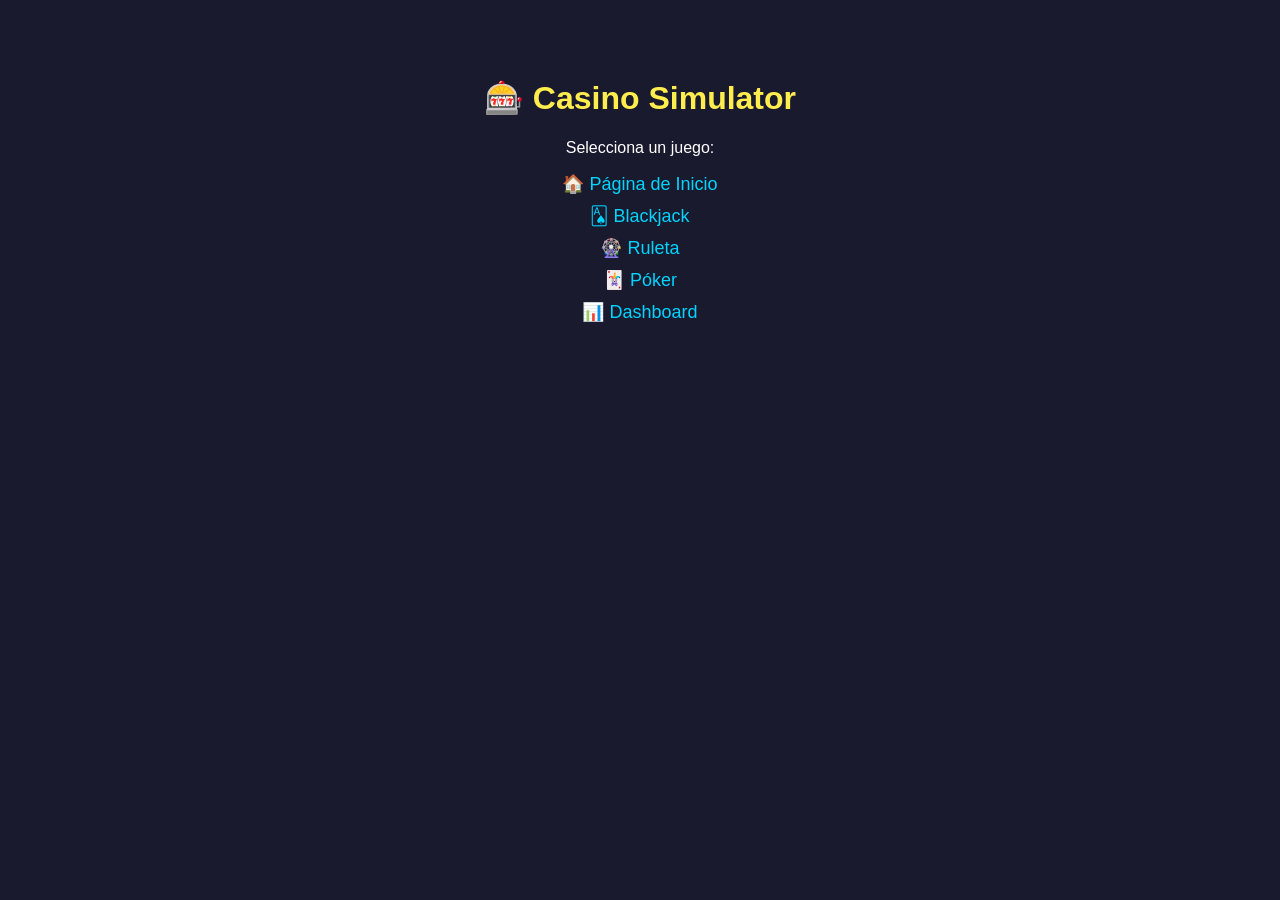
<file: index.html>
<!DOCTYPE html>
<html lang="es">
<head>
    <meta charset="UTF-8">
    <meta name="viewport" content="width=device-width, initial-scale=1.0">
    <title>Casino Simulator 🎰</title>
    <style>
        body { font-family: Arial; text-align: center; padding: 50px; background: #1a1a2e; color: white; }
        h1 { color: #ffed4e; }
        a { color: #00d4ff; text-decoration: none; font-size: 18px; margin: 10px; display: block; }
        a:hover { text-decoration: underline; }
    </style>
</head>
<body>
    <h1>🎰 Casino Simulator</h1>
    <p>Selecciona un juego:</p>
    <a href="https://manuelfuica-ship-it.github.io/Redes-socialesde/inicio.html">🏠 Página de Inicio</a>
    <a href="https://manuelfuica-ship-it.github.io/Redes-socialesde/blackjack.html">🂡 Blackjack</a>
    <a href="https://manuelfuica-ship-it.github.io/Redes-socialesde/roulette.html">🎡 Ruleta</a>
    <a href="https://manuelfuica-ship-it.github.io/Redes-socialesde/poker.html">🃏 Póker</a>
    <a href="https://manuelfuica-ship-it.github.io/Redes-socialesde/dashboard.html">📊 Dashboard</a>
</body>
</html>
</file>
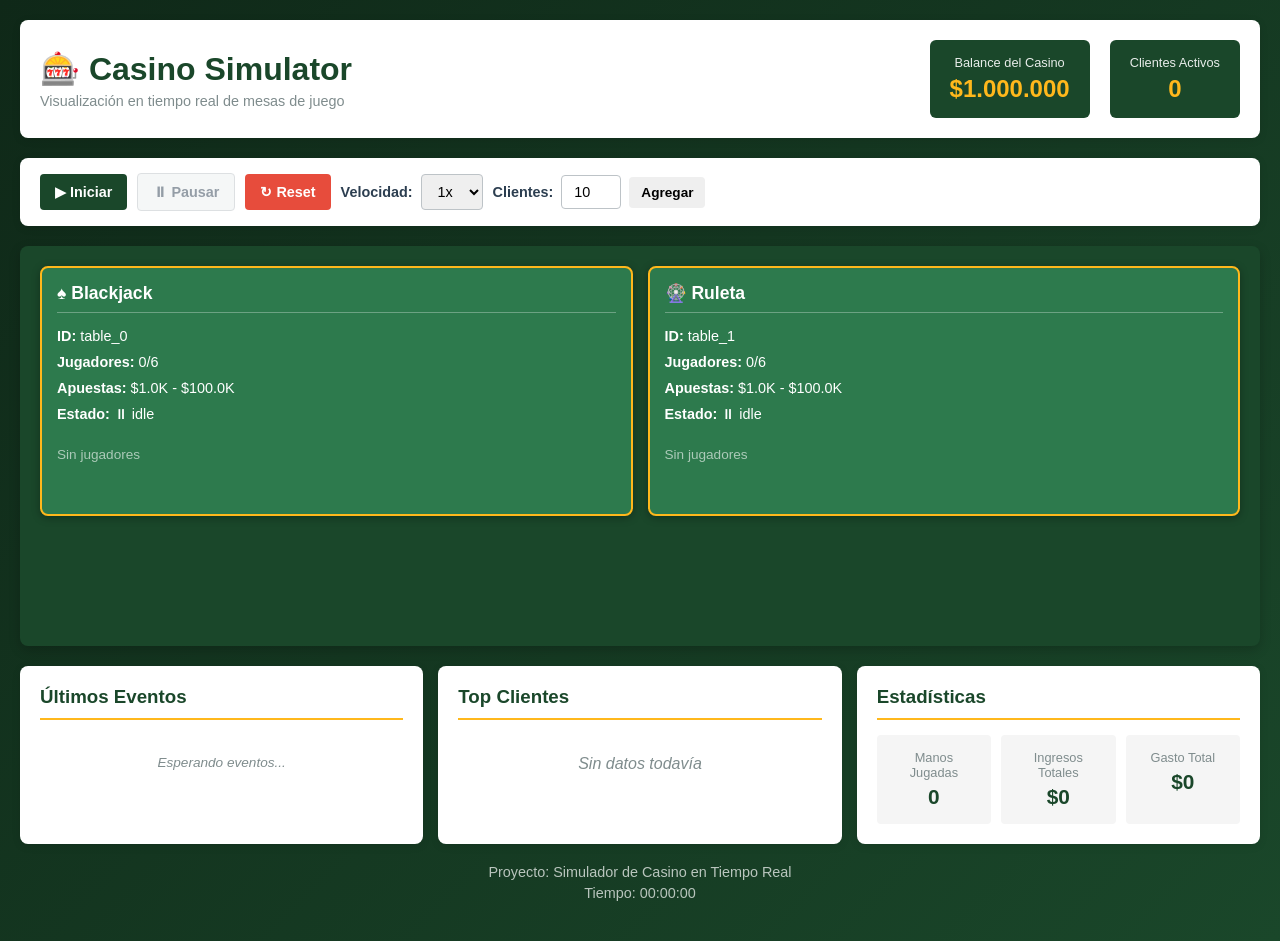
<file: casino-simulator/index.html>
<!DOCTYPE html>
<html lang="es">
<head>
    <meta charset="UTF-8">
    <meta name="viewport" content="width=device-width, initial-scale=1.0">
    <title>Casino Simulator - Proyección de Juegos</title>
    <link rel="stylesheet" href="css/style.css">
</head>
<body>
    <div class="container">
        <!-- Header -->
        <header class="header">
            <div class="header-content">
                <h1>🎰 Casino Simulator</h1>
                <p class="subtitle">Visualización en tiempo real de mesas de juego</p>
            </div>
            <div class="header-stats">
                <div class="stat-box">
                    <span class="label">Balance del Casino</span>
                    <span class="value" id="casinoBalance">$1.000.000</span>
                </div>
                <div class="stat-box">
                    <span class="label">Clientes Activos</span>
                    <span class="value" id="activeClients">0</span>
                </div>
            </div>
        </header>

        <!-- Main Content -->
        <main class="main">
            <!-- Controles -->
            <section class="controls">
                <button id="startBtn" class="btn btn-primary">▶ Iniciar</button>
                <button id="pauseBtn" class="btn btn-secondary" disabled>⏸ Pausar</button>
                <button id="resetBtn" class="btn btn-danger">↻ Reset</button>

                <div class="control-group">
                    <label for="speedSelect">Velocidad:</label>
                    <select id="speedSelect" class="select">
                        <option value="1">1x</option>
                        <option value="2">2x</option>
                        <option value="4">4x</option>
                    </select>
                </div>

                <div class="control-group">
                    <label for="clientCount">Clientes:</label>
                    <input type="number" id="clientCount" class="input" min="1" max="30" value="10">
                    <button id="addClientsBtn" class="btn btn-small">Agregar</button>
                </div>
            </section>

            <!-- Área de mesas -->
            <section class="canvas-area">
                <div id="tablesContainer" class="tables-container">
                    <!-- Las mesas se crean dinámicamente -->
                </div>
            </section>

            <!-- Dashboard de estadísticas -->
            <section class="dashboard">
                <div class="dashboard-section">
                    <h3>Últimos Eventos</h3>
                    <div id="eventLog" class="event-log">
                        <p class="placeholder">Esperando eventos...</p>
                    </div>
                </div>

                <div class="dashboard-section">
                    <h3>Top Clientes</h3>
                    <div id="topClients" class="clients-list">
                        <p class="placeholder">Sin datos todavía</p>
                    </div>
                </div>

                <div class="dashboard-section">
                    <h3>Estadísticas</h3>
                    <div id="statsDisplay" class="stats-grid">
                        <div class="stat">
                            <span class="stat-name">Manos Jugadas</span>
                            <span class="stat-value" id="handsPlayed">0</span>
                        </div>
                        <div class="stat">
                            <span class="stat-name">Ingresos Totales</span>
                            <span class="stat-value" id="totalIncome">$0</span>
                        </div>
                        <div class="stat">
                            <span class="stat-name">Gasto Total</span>
                            <span class="stat-value" id="totalExpense">$0</span>
                        </div>
                    </div>
                </div>
            </section>
        </main>

        <!-- Footer -->
        <footer class="footer">
            <p>Proyecto: Simulador de Casino en Tiempo Real</p>
            <p class="timestamp" id="timestamp">Tiempo: 00:00:00</p>
        </footer>
    </div>

    <!-- Scripts -->
    <script src="js/lib/random.js"></script>
    <script src="js/lib/storage.js"></script>
    <script src="js/lib/currency.js"></script>
    <script src="js/simulation/client.js"></script>
    <script src="js/simulation/casino.js"></script>
    <script src="js/app.js"></script>
</body>
</html>
</file>
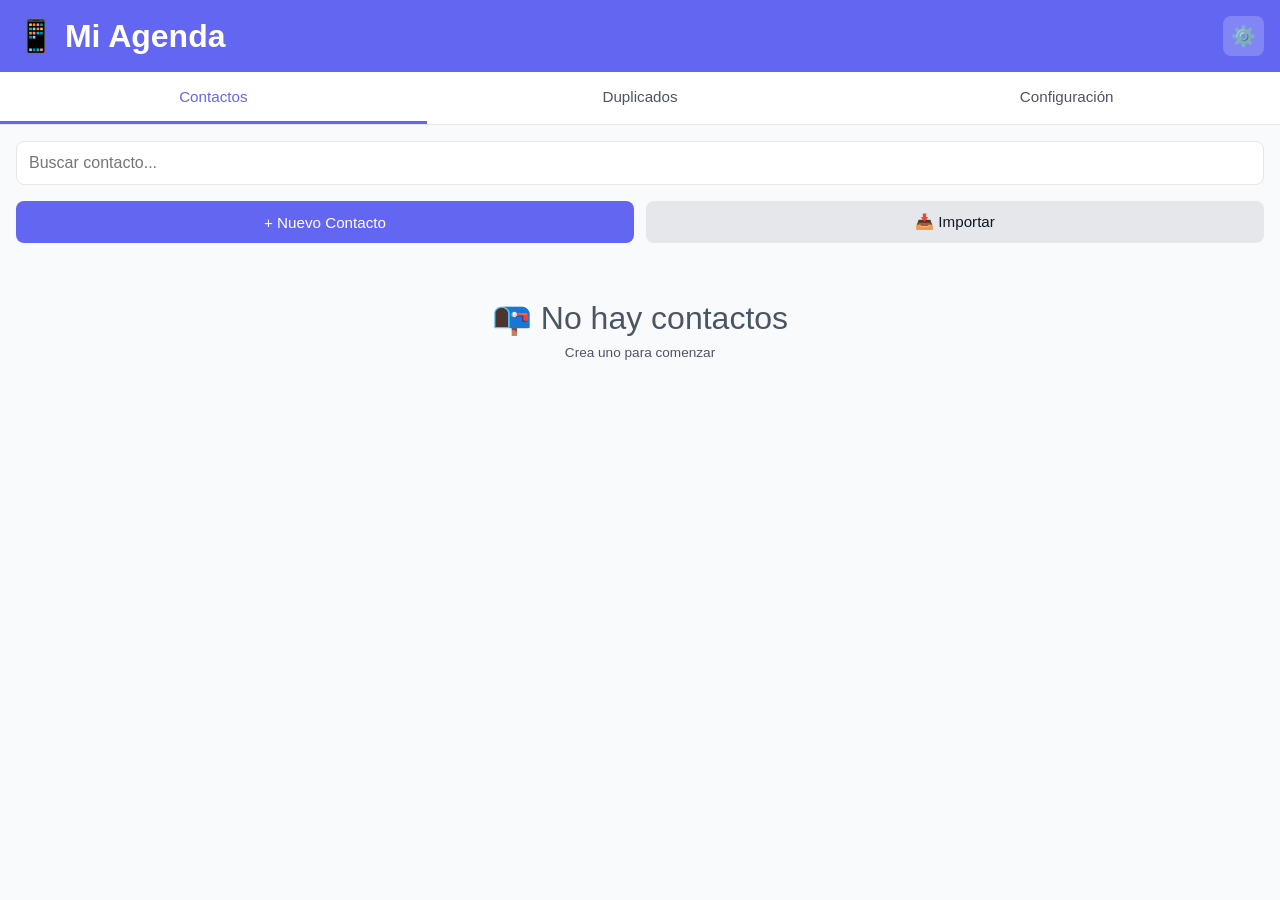
<file: agenda.html>
<!DOCTYPE html>
<html lang="es">
<head>
    <meta charset="UTF-8">
    <meta name="viewport" content="width=device-width, initial-scale=1.0, viewport-fit=cover">
    <meta name="theme-color" content="#6366f1">
    <meta name="description" content="Gestor de contactos con detección de duplicados">
    <title>Agenda - Gestor de Contactos</title>
    <link rel="manifest" href="manifest.json">
    <link rel="icon" type="image/png" href="data:image/svg+xml,<svg xmlns='http://www.w3.org/2000/svg' viewBox='0 0 192 192'><rect fill='%236366f1' width='192' height='192'/><text x='50%' y='50%' font-size='120' fill='white' text-anchor='middle' dominant-baseline='central'>📱</text></svg>">
    <link rel="apple-touch-icon" href="data:image/svg+xml,<svg xmlns='http://www.w3.org/2000/svg' viewBox='0 0 192 192'><rect fill='%236366f1' width='192' height='192'/><text x='50%' y='50%' font-size='120' fill='white' text-anchor='middle' dominant-baseline='central'>📱</text></svg>">
    <link rel="stylesheet" href="css/agenda.css">
</head>
<body>
    <div class="app-container">
        <!-- Header -->
        <header class="app-header">
            <h1>📱 Mi Agenda</h1>
            <div class="header-actions">
                <button id="menuBtn" class="icon-btn" title="Menú">⚙️</button>
            </div>
        </header>

        <!-- Tabs -->
        <nav class="tabs">
            <button class="tab active" data-tab="contacts">Contactos</button>
            <button class="tab" data-tab="duplicates">Duplicados</button>
            <button class="tab" data-tab="settings">Configuración</button>
        </nav>

        <!-- Main Content -->
        <main class="app-main">
            <!-- Tab: Contactos -->
            <section id="contacts-tab" class="tab-content active">
                <div class="section-header">
                    <input type="search" id="searchInput" class="search-input" placeholder="Buscar contacto...">
                </div>

                <div class="action-buttons">
                    <button id="addContactBtn" class="btn btn-primary">+ Nuevo Contacto</button>
                    <button id="importBtn" class="btn btn-secondary">📥 Importar</button>
                </div>

                <div id="contactsList" class="contacts-list">
                    <div class="empty-state">
                        <p>📭 No hay contactos</p>
                        <small>Crea uno para comenzar</small>
                    </div>
                </div>
            </section>

            <!-- Tab: Duplicados -->
            <section id="duplicates-tab" class="tab-content">
                <div class="action-buttons">
                    <button id="scanDuplicatesBtn" class="btn btn-primary">🔍 Escanear Duplicados</button>
                </div>
                <div id="duplicatesList" class="duplicates-list">
                    <div class="empty-state">
                        <p>✅ Sin duplicados detectados</p>
                        <small>Ejecuta un escaneo para verificar</small>
                    </div>
                </div>
            </section>

            <!-- Tab: Configuración -->
            <section id="settings-tab" class="tab-content">
                <div class="settings-group">
                    <h3>📊 Datos</h3>
                    <button id="exportBtn" class="btn btn-secondary">📥 Exportar Contactos (CSV)</button>
                    <button id="exportJsonBtn" class="btn btn-secondary">💾 Exportar JSON</button>
                    <button id="backupBtn" class="btn btn-secondary">🔄 Crear Respaldo</button>
                </div>

                <div class="settings-group">
                    <h3>⚠️ Peligro</h3>
                    <button id="deleteAllBtn" class="btn btn-danger">🗑️ Eliminar Todo</button>
                </div>

                <div class="settings-group">
                    <p class="version-text">Versión 1.0.0</p>
                </div>
            </section>
        </main>
    </div>

    <!-- Modal: Agregar/Editar Contacto -->
    <div id="contactModal" class="modal">
        <div class="modal-content">
            <div class="modal-header">
                <h2 id="modalTitle">Nuevo Contacto</h2>
                <button class="close-btn">&times;</button>
            </div>
            <form id="contactForm" class="contact-form">
                <div class="form-group">
                    <label for="name">Nombre*</label>
                    <input type="text" id="name" required placeholder="Nombre completo">
                </div>
                <div class="form-group">
                    <label for="phone">Teléfono</label>
                    <input type="tel" id="phone" placeholder="+34 XXX XX XX XX">
                </div>
                <div class="form-group">
                    <label for="email">Email</label>
                    <input type="email" id="email" placeholder="email@ejemplo.com">
                </div>
                <div class="form-group">
                    <label for="notes">Notas</label>
                    <textarea id="notes" placeholder="Información adicional..." rows="3"></textarea>
                </div>
                <div class="form-actions">
                    <button type="button" class="btn btn-secondary" id="cancelBtn">Cancelar</button>
                    <button type="submit" class="btn btn-primary">Guardar</button>
                </div>
            </form>
        </div>
    </div>

    <!-- Modal: Fusionar Duplicados -->
    <div id="mergeModal" class="modal">
        <div class="modal-content">
            <div class="modal-header">
                <h2>Fusionar Contactos</h2>
                <button class="close-btn">&times;</button>
            </div>
            <div id="mergeContent" class="merge-content"></div>
            <div class="form-actions">
                <button type="button" class="btn btn-secondary" id="mergeCancelBtn">Cancelar</button>
                <button type="button" class="btn btn-primary" id="mergeMergeBtn">Fusionar</button>
            </div>
        </div>
    </div>

    <!-- Toast Notifications -->
    <div id="toast" class="toast"></div>

    <script src="js/agenda.js"></script>
    <script>
        if ('serviceWorker' in navigator) {
            navigator.serviceWorker.register('service-worker.js')
                .catch(err => console.log('SW registration failed:', err));
        }
    </script>
</body>
</html>
</file>
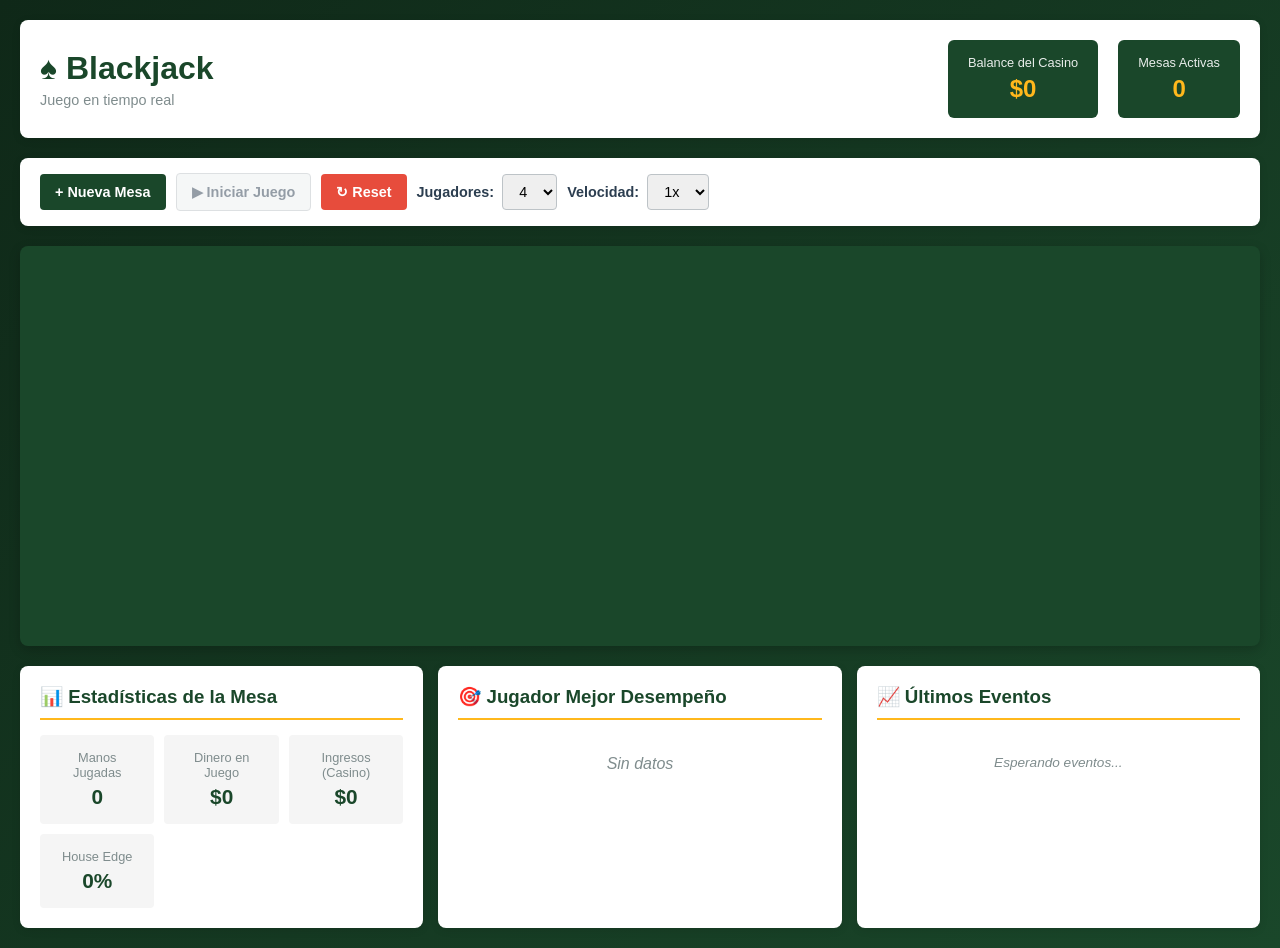
<file: blackjack.html>
<!DOCTYPE html>
<html lang="es">
<head>
    <meta charset="UTF-8">
    <meta name="viewport" content="width=device-width, initial-scale=1.0">
    <title>Blackjack - Casino Simulator</title>
    <link rel="stylesheet" href="css/style.css">
    <link rel="stylesheet" href="css/blackjack.css">
</head>
<body>
    <div class="container">
        <!-- Header -->
        <header class="header">
            <div class="header-content">
                <h1>♠️ Blackjack</h1>
                <p class="subtitle">Juego en tiempo real</p>
            </div>
            <div class="header-stats">
                <div class="stat-box">
                    <span class="label">Balance del Casino</span>
                    <span class="value" id="casinoBalance">$1.000.000</span>
                </div>
                <div class="stat-box">
                    <span class="label">Mesas Activas</span>
                    <span class="value" id="activeTables">0</span>
                </div>
            </div>
        </header>

        <!-- Controles -->
        <section class="controls">
            <button id="createTableBtn" class="btn btn-primary">+ Nueva Mesa</button>
            <button id="startGameBtn" class="btn btn-secondary" disabled>▶ Iniciar Juego</button>
            <button id="resetBtn" class="btn btn-danger">↻ Reset</button>

            <div class="control-group">
                <label for="numPlayersSelect">Jugadores:</label>
                <select id="numPlayersSelect" class="select">
                    <option value="1">1</option>
                    <option value="2">2</option>
                    <option value="4" selected>4</option>
                    <option value="6">6</option>
                </select>
            </div>

            <div class="control-group">
                <label for="speedSelect">Velocidad:</label>
                <select id="speedSelect" class="select">
                    <option value="1">1x</option>
                    <option value="2">2x</option>
                    <option value="4">4x</option>
                </select>
            </div>
        </section>

        <!-- Mesas de Blackjack -->
        <section class="canvas-area">
            <div id="tablesContainer" class="tables-container">
                <!-- Las mesas se crean aquí -->
            </div>
        </section>

        <!-- Estadísticas -->
        <section class="dashboard">
            <div class="dashboard-section">
                <h3>📊 Estadísticas de la Mesa</h3>
                <div class="stats-grid">
                    <div class="stat">
                        <span class="stat-name">Manos Jugadas</span>
                        <span class="stat-value" id="handsPlayed">0</span>
                    </div>
                    <div class="stat">
                        <span class="stat-name">Dinero en Juego</span>
                        <span class="stat-value" id="moneyInPlay">$0</span>
                    </div>
                    <div class="stat">
                        <span class="stat-name">Ingresos (Casino)</span>
                        <span class="stat-value" id="houseEarnings">$0</span>
                    </div>
                    <div class="stat">
                        <span class="stat-name">House Edge</span>
                        <span class="stat-value" id="houseEdge">0%</span>
                    </div>
                </div>
            </div>

            <div class="dashboard-section">
                <h3>🎯 Jugador Mejor Desempeño</h3>
                <div id="topPlayer" class="clients-list">
                    <p class="placeholder">Sin datos</p>
                </div>
            </div>

            <div class="dashboard-section">
                <h3>📈 Últimos Eventos</h3>
                <div id="eventLog" class="event-log">
                    <p class="placeholder">Esperando eventos...</p>
                </div>
            </div>
        </section>
    </div>

    <!-- Scripts -->
    <script src="js/lib/random.js"></script>
    <script src="js/lib/storage.js"></script>
    <script src="js/lib/currency.js"></script>
    <script src="js/simulation/client.js"></script>
    <script src="js/simulation/casino.js"></script>
    <script src="js/simulation/games/blackjack.js"></script>
    <script src="js/render/cards-renderer.js"></script>
    <script src="js/render/table-renderer.js"></script>
    <script src="js/blackjack-app.js"></script>
</body>
</html>
</file>
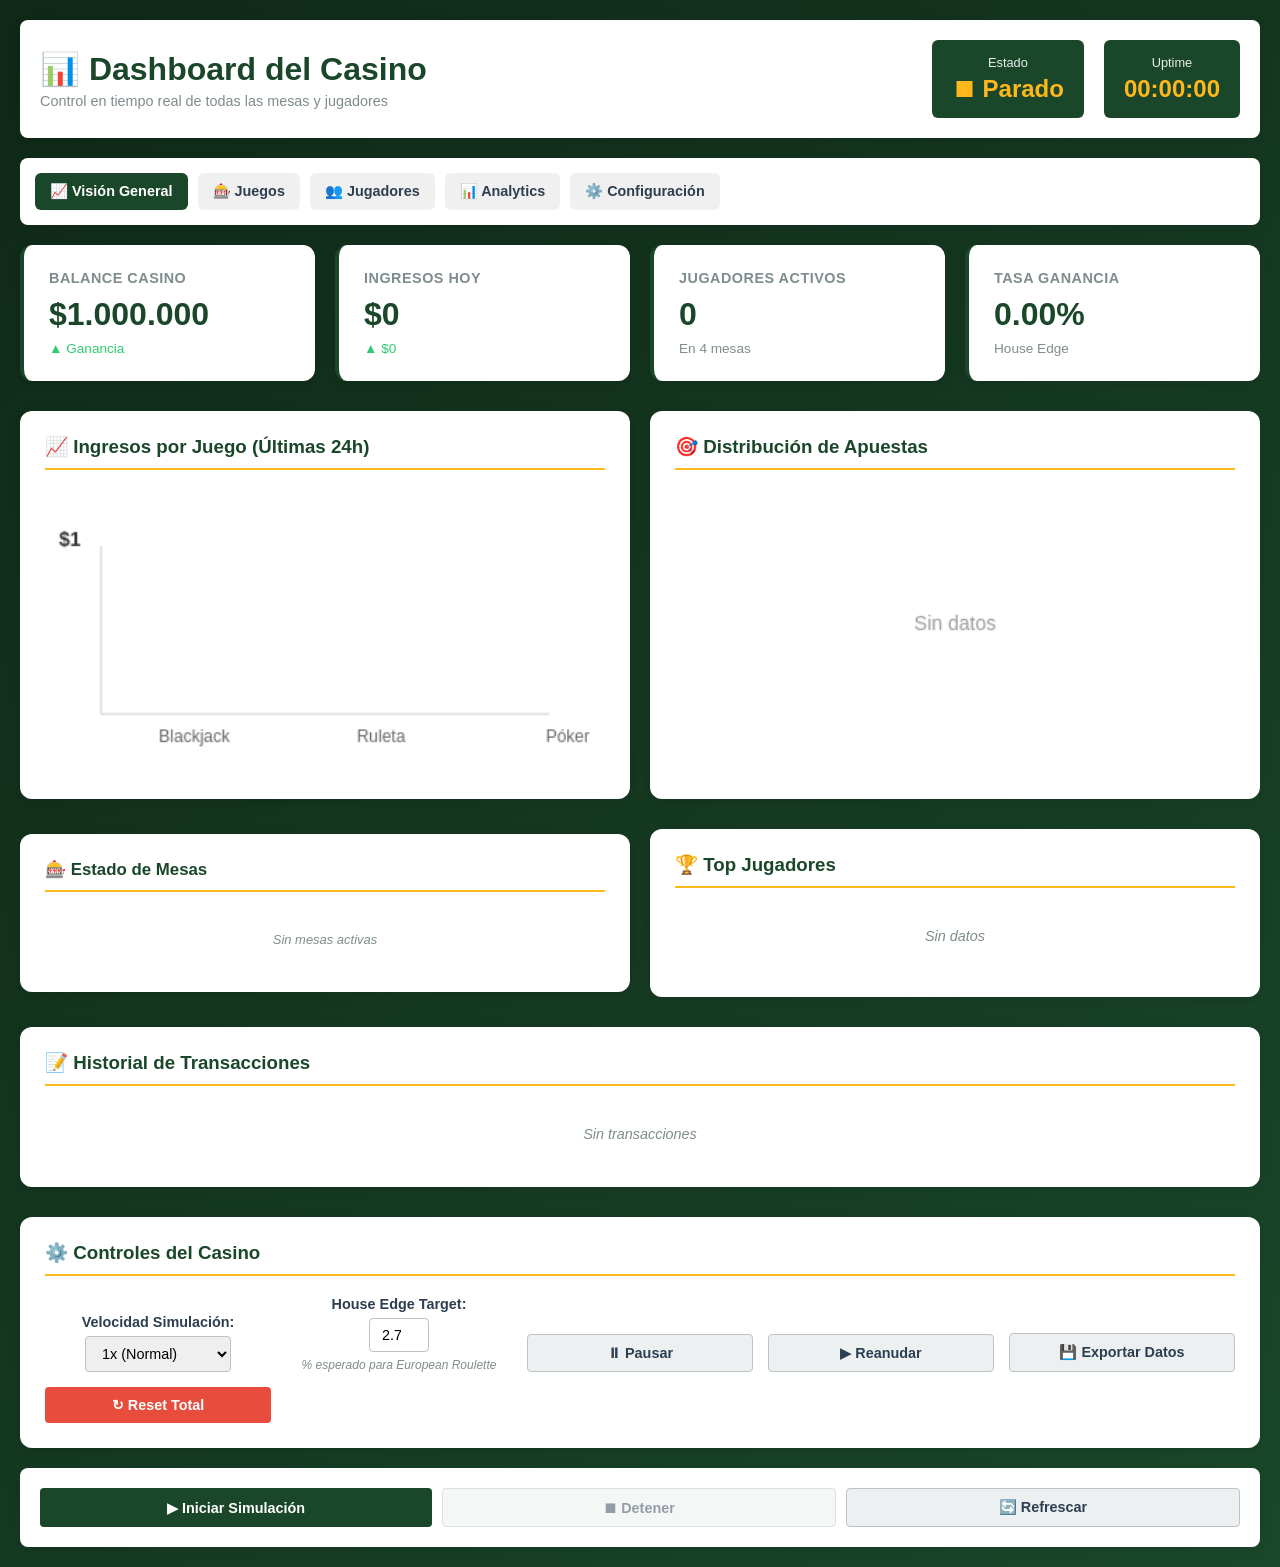
<file: dashboard.html>
<!DOCTYPE html>
<html lang="es">
<head>
    <meta charset="UTF-8">
    <meta name="viewport" content="width=device-width, initial-scale=1.0">
    <title>Dashboard - Casino Simulator</title>
    <link rel="stylesheet" href="css/style.css">
    <link rel="stylesheet" href="css/dashboard.css">
</head>
<body>
    <div class="container">
        <!-- Header -->
        <header class="header">
            <div class="header-content">
                <h1>📊 Dashboard del Casino</h1>
                <p class="subtitle">Control en tiempo real de todas las mesas y jugadores</p>
            </div>
            <div class="header-stats">
                <div class="stat-box">
                    <span class="label">Estado</span>
                    <span class="value" id="casinoStatus">Parado</span>
                </div>
                <div class="stat-box">
                    <span class="label">Uptime</span>
                    <span class="value" id="casinoUptime">00:00:00</span>
                </div>
            </div>
        </header>

        <!-- Navigation -->
        <nav class="nav-tabs">
            <button class="nav-tab active" data-tab="overview">📈 Visión General</button>
            <button class="nav-tab" data-tab="games">🎰 Juegos</button>
            <button class="nav-tab" data-tab="players">👥 Jugadores</button>
            <button class="nav-tab" data-tab="analytics">📊 Analytics</button>
            <button class="nav-tab" data-tab="settings">⚙️ Configuración</button>
        </nav>

        <!-- Main Dashboard Content -->
        <main class="dashboard-content">
            <div id="dashboardContainer"></div>
        </main>

        <!-- Quick Actions -->
        <section class="quick-actions">
            <button id="startSimBtn" class="btn btn-primary">▶ Iniciar Simulación</button>
            <button id="stopSimBtn" class="btn btn-secondary" disabled>⏹ Detener</button>
            <button id="refreshBtn" class="btn btn-secondary">🔄 Refrescar</button>
        </section>
    </div>

    <!-- Styles para tabs -->
    <style>
        .nav-tabs {
            display: flex;
            gap: 10px;
            margin-bottom: 20px;
            background: white;
            padding: 15px;
            border-radius: 8px;
            box-shadow: 0 2px 8px rgba(0, 0, 0, 0.1);
            overflow-x: auto;
        }

        .nav-tab {
            padding: 10px 15px;
            border: none;
            background: #f0f0f0;
            color: var(--text);
            border-radius: 6px;
            cursor: pointer;
            font-weight: 600;
            font-size: 0.9em;
            white-space: nowrap;
            transition: all 0.2s ease;
        }

        .nav-tab:hover {
            background: var(--primary);
            color: white;
        }

        .nav-tab.active {
            background: var(--primary);
            color: white;
        }

        .dashboard-content {
            margin-bottom: 20px;
        }

        .quick-actions {
            display: flex;
            gap: 10px;
            justify-content: center;
            padding: 20px;
            background: white;
            border-radius: 8px;
            box-shadow: 0 2px 8px rgba(0, 0, 0, 0.1);
            flex-wrap: wrap;
        }

        .quick-actions .btn {
            flex: 1;
            min-width: 150px;
        }

        @media (max-width: 768px) {
            .nav-tabs {
                flex-wrap: wrap;
            }

            .nav-tab {
                flex: 1;
                min-width: 80px;
                font-size: 0.85em;
            }

            .quick-actions {
                flex-direction: column;
            }

            .quick-actions .btn {
                width: 100%;
            }
        }
    </style>

    <!-- Scripts -->
    <script src="js/lib/random.js"></script>
    <script src="js/lib/storage.js"></script>
    <script src="js/lib/currency.js"></script>
    <script src="js/simulation/client.js"></script>
    <script src="js/simulation/casino.js"></script>
    <script src="js/simulation/games/blackjack.js"></script>
    <script src="js/simulation/games/roulette.js"></script>
    <script src="js/render/dashboard-renderer.js"></script>
    <script src="js/dashboard-app.js"></script>
</body>
</html>
</file>
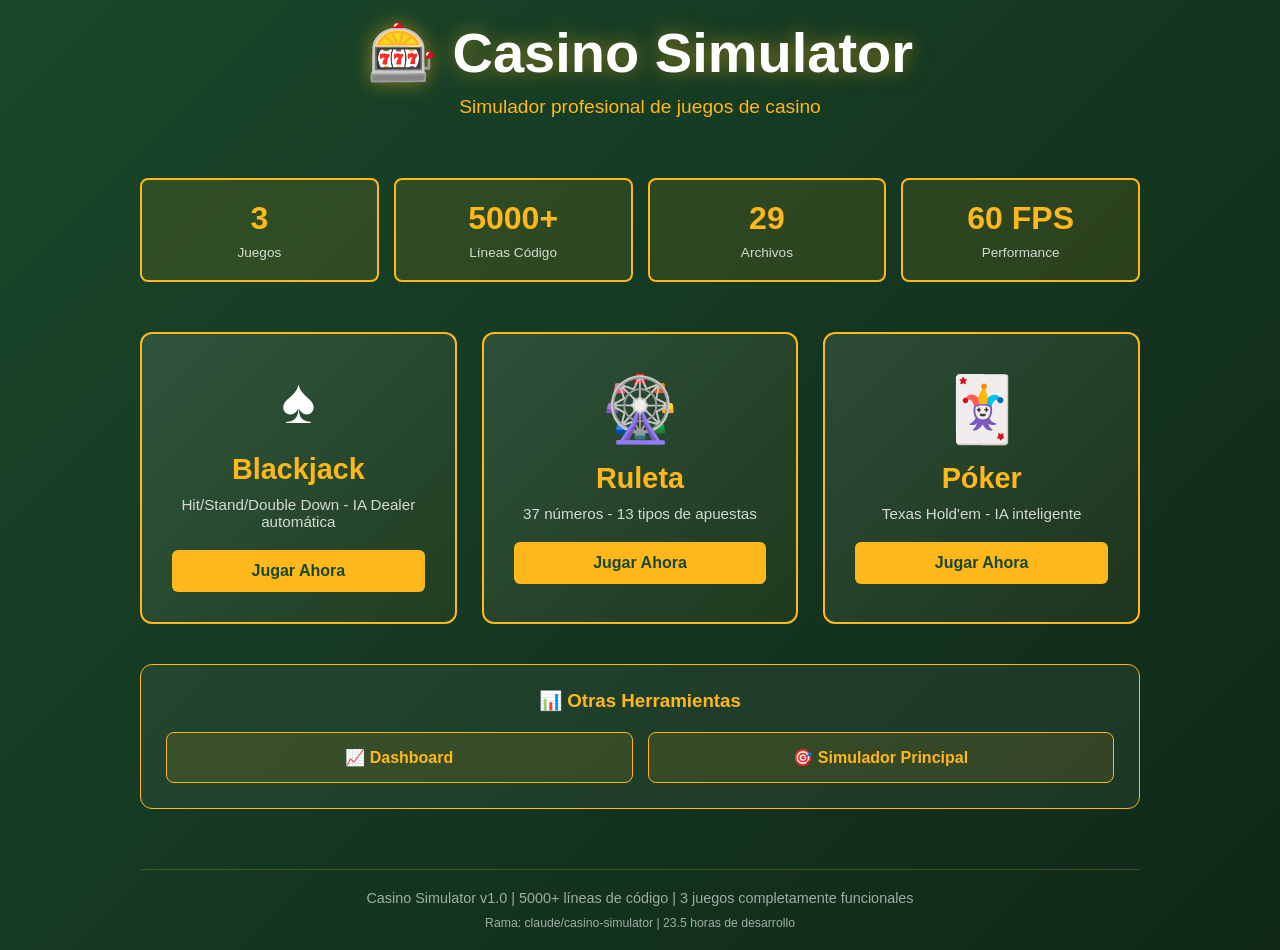
<file: inicio.html>
<!DOCTYPE html>
<html lang="es">
<head>
    <meta charset="UTF-8">
    <meta name="viewport" content="width=device-width, initial-scale=1.0">
    <title>Casino Simulator - Inicio</title>
    <style>
        * {
            margin: 0;
            padding: 0;
            box-sizing: border-box;
        }

        body {
            font-family: 'Segoe UI', Tahoma, Geneva, Verdana, sans-serif;
            background: linear-gradient(135deg, #1a472a 0%, #0f2818 100%);
            min-height: 100vh;
            display: flex;
            align-items: center;
            justify-content: center;
            padding: 20px;
        }

        .container {
            max-width: 1000px;
            width: 100%;
        }

        .header {
            text-align: center;
            color: white;
            margin-bottom: 60px;
        }

        .header h1 {
            font-size: 3.5em;
            margin-bottom: 10px;
            text-shadow: 0 0 20px rgba(255, 184, 28, 0.5);
            animation: slideDown 0.8s ease;
        }

        .header p {
            font-size: 1.2em;
            color: #ffb81c;
            margin-bottom: 30px;
        }

        .stats {
            display: grid;
            grid-template-columns: repeat(auto-fit, minmax(150px, 1fr));
            gap: 15px;
            margin-bottom: 50px;
        }

        .stat-box {
            background: rgba(255, 184, 28, 0.1);
            border: 2px solid #ffb81c;
            border-radius: 8px;
            padding: 20px;
            text-align: center;
            color: white;
        }

        .stat-value {
            font-size: 2em;
            font-weight: bold;
            color: #ffb81c;
        }

        .stat-label {
            font-size: 0.85em;
            color: rgba(255, 255, 255, 0.8);
            margin-top: 8px;
        }

        .games-grid {
            display: grid;
            grid-template-columns: repeat(auto-fit, minmax(250px, 1fr));
            gap: 25px;
            margin-bottom: 40px;
        }

        .game-card {
            background: linear-gradient(135deg, rgba(255, 255, 255, 0.1) 0%, rgba(255, 184, 28, 0.05) 100%);
            border: 2px solid #ffb81c;
            border-radius: 12px;
            padding: 30px;
            text-align: center;
            cursor: pointer;
            transition: all 0.3s ease;
            text-decoration: none;
            color: white;
            display: flex;
            flex-direction: column;
            justify-content: center;
            min-height: 250px;
        }

        .game-card:hover {
            transform: translateY(-8px);
            box-shadow: 0 8px 25px rgba(255, 184, 28, 0.3);
            background: linear-gradient(135deg, rgba(255, 255, 255, 0.15) 0%, rgba(255, 184, 28, 0.1) 100%);
        }

        .game-icon {
            font-size: 4em;
            margin-bottom: 15px;
        }

        .game-title {
            font-size: 1.8em;
            font-weight: bold;
            margin-bottom: 10px;
            color: #ffb81c;
        }

        .game-desc {
            font-size: 0.95em;
            color: rgba(255, 255, 255, 0.8);
            margin-bottom: 20px;
        }

        .game-btn {
            background: #ffb81c;
            color: #1a472a;
            border: none;
            padding: 12px 24px;
            border-radius: 6px;
            font-weight: bold;
            cursor: pointer;
            transition: all 0.2s ease;
            font-size: 1em;
        }

        .game-btn:hover {
            background: #ffcc4d;
            transform: scale(1.05);
        }

        .other-games {
            background: rgba(255, 255, 255, 0.05);
            border: 1px solid #ffb81c;
            border-radius: 12px;
            padding: 25px;
            margin-bottom: 40px;
        }

        .other-games h3 {
            color: #ffb81c;
            margin-bottom: 20px;
            text-align: center;
        }

        .other-links {
            display: grid;
            grid-template-columns: repeat(auto-fit, minmax(180px, 1fr));
            gap: 15px;
        }

        .other-link {
            background: rgba(255, 184, 28, 0.1);
            border: 1px solid #ffb81c;
            border-radius: 8px;
            padding: 15px;
            text-align: center;
            text-decoration: none;
            color: #ffb81c;
            transition: all 0.2s ease;
            font-weight: 600;
        }

        .other-link:hover {
            background: rgba(255, 184, 28, 0.2);
            transform: translateY(-2px);
        }

        .footer {
            text-align: center;
            color: rgba(255, 255, 255, 0.6);
            font-size: 0.9em;
            margin-top: 60px;
            padding-top: 20px;
            border-top: 1px solid rgba(255, 184, 28, 0.2);
        }

        @keyframes slideDown {
            from {
                opacity: 0;
                transform: translateY(-30px);
            }
            to {
                opacity: 1;
                transform: translateY(0);
            }
        }

        @media (max-width: 768px) {
            .header h1 {
                font-size: 2.2em;
            }

            .games-grid {
                grid-template-columns: 1fr;
            }

            .game-card {
                min-height: 200px;
            }

            .game-icon {
                font-size: 3em;
            }

            .game-title {
                font-size: 1.5em;
            }
        }
    </style>
</head>
<body>
    <div class="container">
        <!-- Header -->
        <div class="header">
            <h1>🎰 Casino Simulator</h1>
            <p>Simulador profesional de juegos de casino</p>
        </div>

        <!-- Estadísticas -->
        <div class="stats">
            <div class="stat-box">
                <div class="stat-value">3</div>
                <div class="stat-label">Juegos</div>
            </div>
            <div class="stat-box">
                <div class="stat-value">5000+</div>
                <div class="stat-label">Líneas Código</div>
            </div>
            <div class="stat-box">
                <div class="stat-value">29</div>
                <div class="stat-label">Archivos</div>
            </div>
            <div class="stat-box">
                <div class="stat-value">60 FPS</div>
                <div class="stat-label">Performance</div>
            </div>
        </div>

        <!-- Juegos Principales -->
        <div class="games-grid">
            <!-- Blackjack -->
            <a href="blackjack.html" class="game-card">
                <div class="game-icon">♠️</div>
                <div class="game-title">Blackjack</div>
                <div class="game-desc">Hit/Stand/Double Down - IA Dealer automática</div>
                <button class="game-btn">Jugar Ahora</button>
            </a>

            <!-- Ruleta -->
            <a href="roulette.html" class="game-card">
                <div class="game-icon">🎡</div>
                <div class="game-title">Ruleta</div>
                <div class="game-desc">37 números - 13 tipos de apuestas</div>
                <button class="game-btn">Jugar Ahora</button>
            </a>

            <!-- Póker -->
            <a href="poker.html" class="game-card">
                <div class="game-icon">🃏</div>
                <div class="game-title">Póker</div>
                <div class="game-desc">Texas Hold'em - IA inteligente</div>
                <button class="game-btn">Jugar Ahora</button>
            </a>
        </div>

        <!-- Otras Páginas -->
        <div class="other-games">
            <h3>📊 Otras Herramientas</h3>
            <div class="other-links">
                <a href="dashboard.html" class="other-link">📈 Dashboard</a>
                <a href="index.html" class="other-link">🎯 Simulador Principal</a>
            </div>
        </div>

        <!-- Footer -->
        <div class="footer">
            <p>Casino Simulator v1.0 | 5000+ líneas de código | 3 juegos completamente funcionales</p>
            <p style="margin-top: 10px; font-size: 0.85em;">Rama: claude/casino-simulator | 23.5 horas de desarrollo</p>
        </div>
    </div>
</body>
</html>
</file>
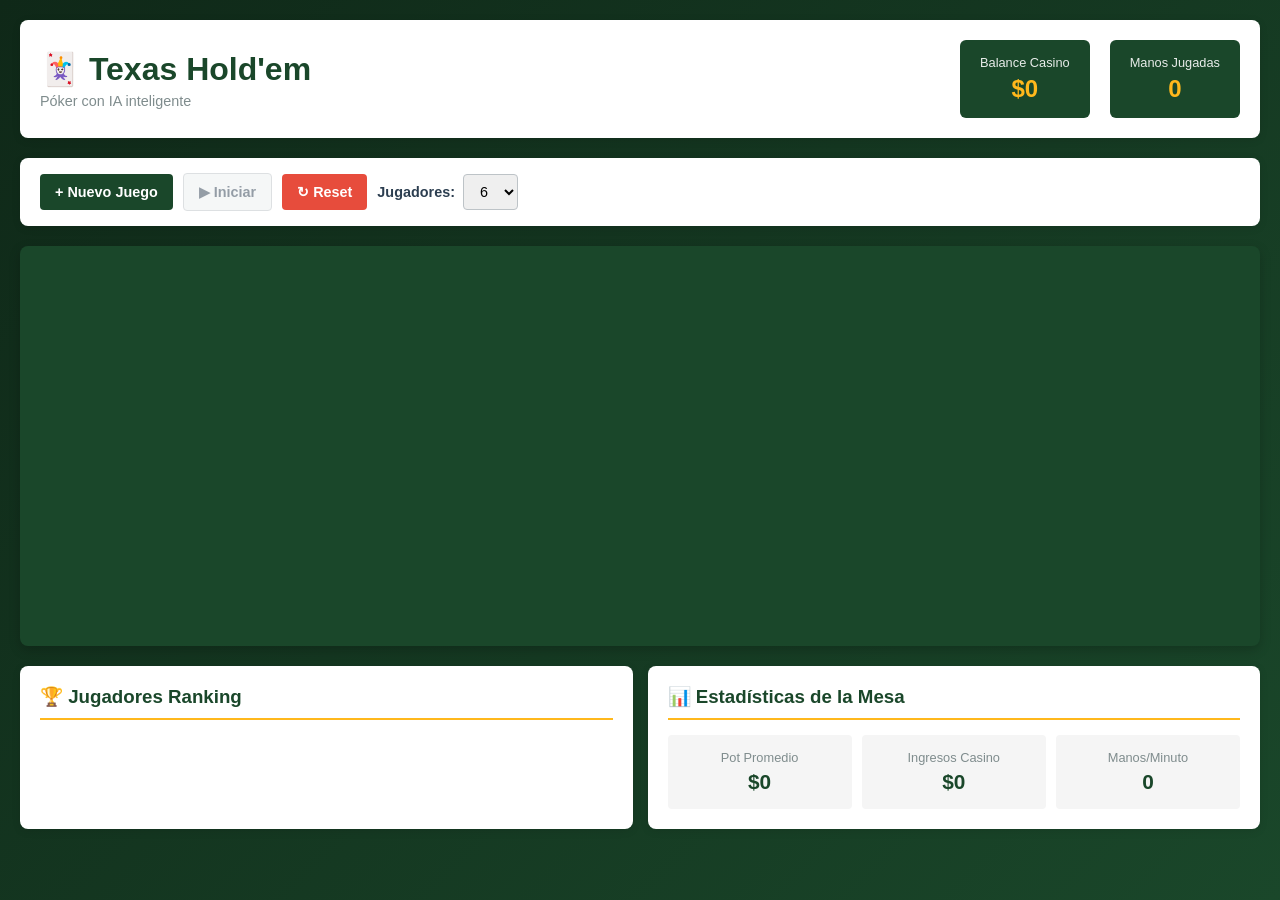
<file: poker.html>
<!DOCTYPE html>
<html lang="es">
<head>
    <meta charset="UTF-8">
    <meta name="viewport" content="width=device-width, initial-scale=1.0">
    <title>Póker - Casino Simulator</title>
    <link rel="stylesheet" href="css/style.css">
    <link rel="stylesheet" href="css/poker.css">
</head>
<body>
    <div class="container">
        <!-- Header -->
        <header class="header">
            <div class="header-content">
                <h1>🃏 Texas Hold'em</h1>
                <p class="subtitle">Póker con IA inteligente</p>
            </div>
            <div class="header-stats">
                <div class="stat-box">
                    <span class="label">Balance Casino</span>
                    <span class="value" id="casinoBalance">$0</span>
                </div>
                <div class="stat-box">
                    <span class="label">Manos Jugadas</span>
                    <span class="value" id="handsPlayed">0</span>
                </div>
            </div>
        </header>

        <!-- Controles -->
        <section class="controls">
            <button id="createGameBtn" class="btn btn-primary">+ Nuevo Juego</button>
            <button id="startBtn" class="btn btn-secondary" disabled>▶ Iniciar</button>
            <button id="resetBtn" class="btn btn-danger">↻ Reset</button>

            <div class="control-group">
                <label for="numPlayersSelect">Jugadores:</label>
                <select id="numPlayersSelect" class="select">
                    <option value="2">2</option>
                    <option value="3">3</option>
                    <option value="4">4</option>
                    <option value="6" selected>6</option>
                </select>
            </div>
        </section>

        <!-- Mesa -->
        <section class="canvas-area">
            <div id="pokerContainer" class="poker-container">
                <!-- Mesa se crea aquí -->
            </div>
        </section>

        <!-- Estadísticas -->
        <section class="dashboard">
            <div class="dashboard-section">
                <h3>🏆 Jugadores Ranking</h3>
                <div id="playersRanking" class="clients-list">
                    <p class="placeholder">Sin datos</p>
                </div>
            </div>

            <div class="dashboard-section">
                <h3>📊 Estadísticas de la Mesa</h3>
                <div class="stats-grid">
                    <div class="stat">
                        <span class="stat-name">Pot Promedio</span>
                        <span class="stat-value" id="avgPot">$0</span>
                    </div>
                    <div class="stat">
                        <span class="stat-name">Ingresos Casino</span>
                        <span class="stat-value" id="casinoIncome">$0</span>
                    </div>
                    <div class="stat">
                        <span class="stat-name">Manos/Minuto</span>
                        <span class="stat-value" id="handsPerMin">0</span>
                    </div>
                </div>
            </div>
        </section>
    </div>

    <!-- Scripts -->
    <script src="js/lib/random.js"></script>
    <script src="js/lib/storage.js"></script>
    <script src="js/lib/currency.js"></script>
    <script src="js/simulation/client.js"></script>
    <script src="js/simulation/casino.js"></script>
    <script src="js/simulation/games/poker.js"></script>
    <script src="js/render/poker-renderer.js"></script>
    <script src="js/poker-app.js"></script>
</body>
</html>
</file>
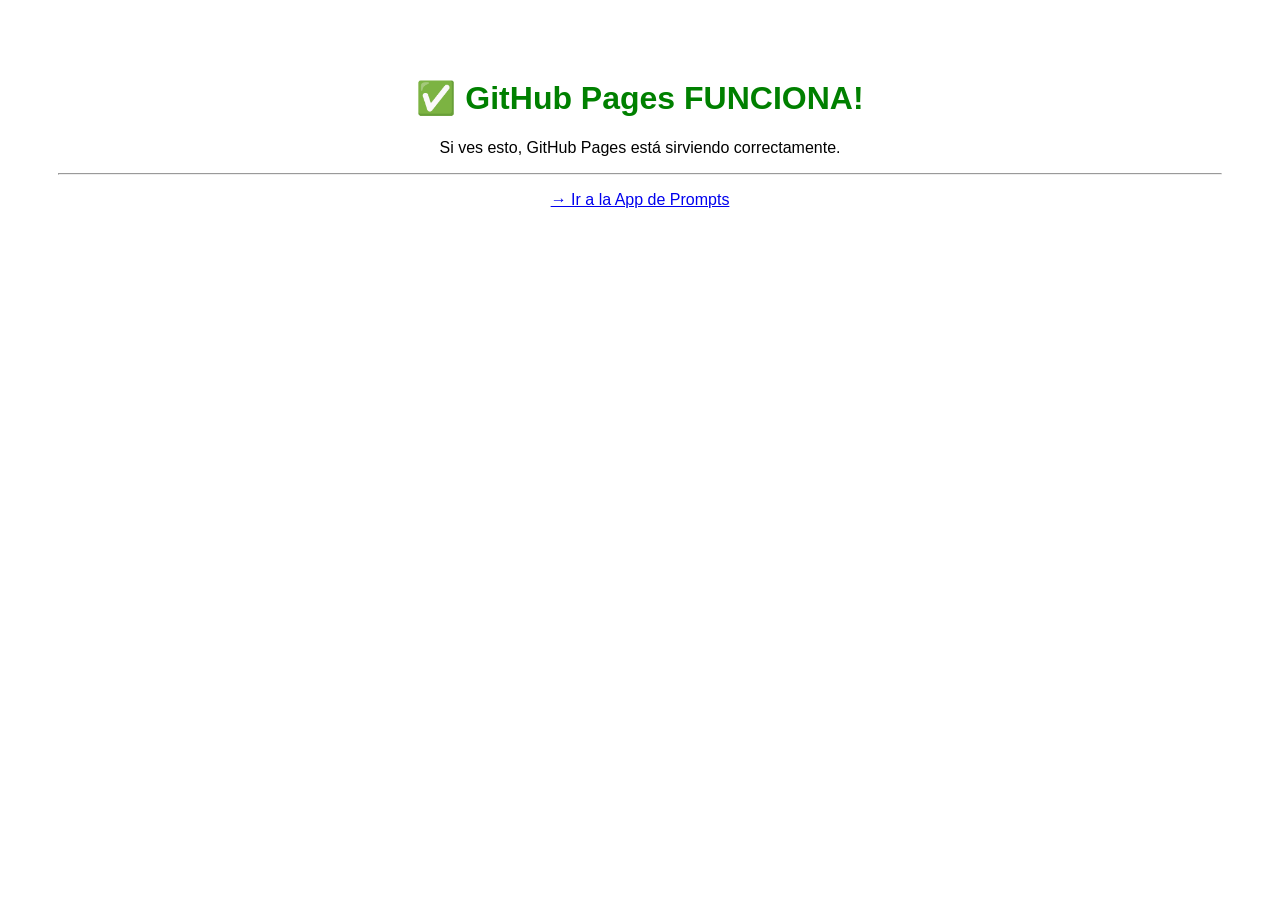
<file: root.html>
<!DOCTYPE html>
<html>
<head>
    <title>Test</title>
    <style>
        body { font-family: Arial; text-align: center; padding: 50px; }
        h1 { color: green; }
    </style>
</head>
<body>
    <h1>✅ GitHub Pages FUNCIONA!</h1>
    <p>Si ves esto, GitHub Pages está sirviendo correctamente.</p>
    <hr>
    <p><a href="index.html">→ Ir a la App de Prompts</a></p>
</body>
</html>
</file>
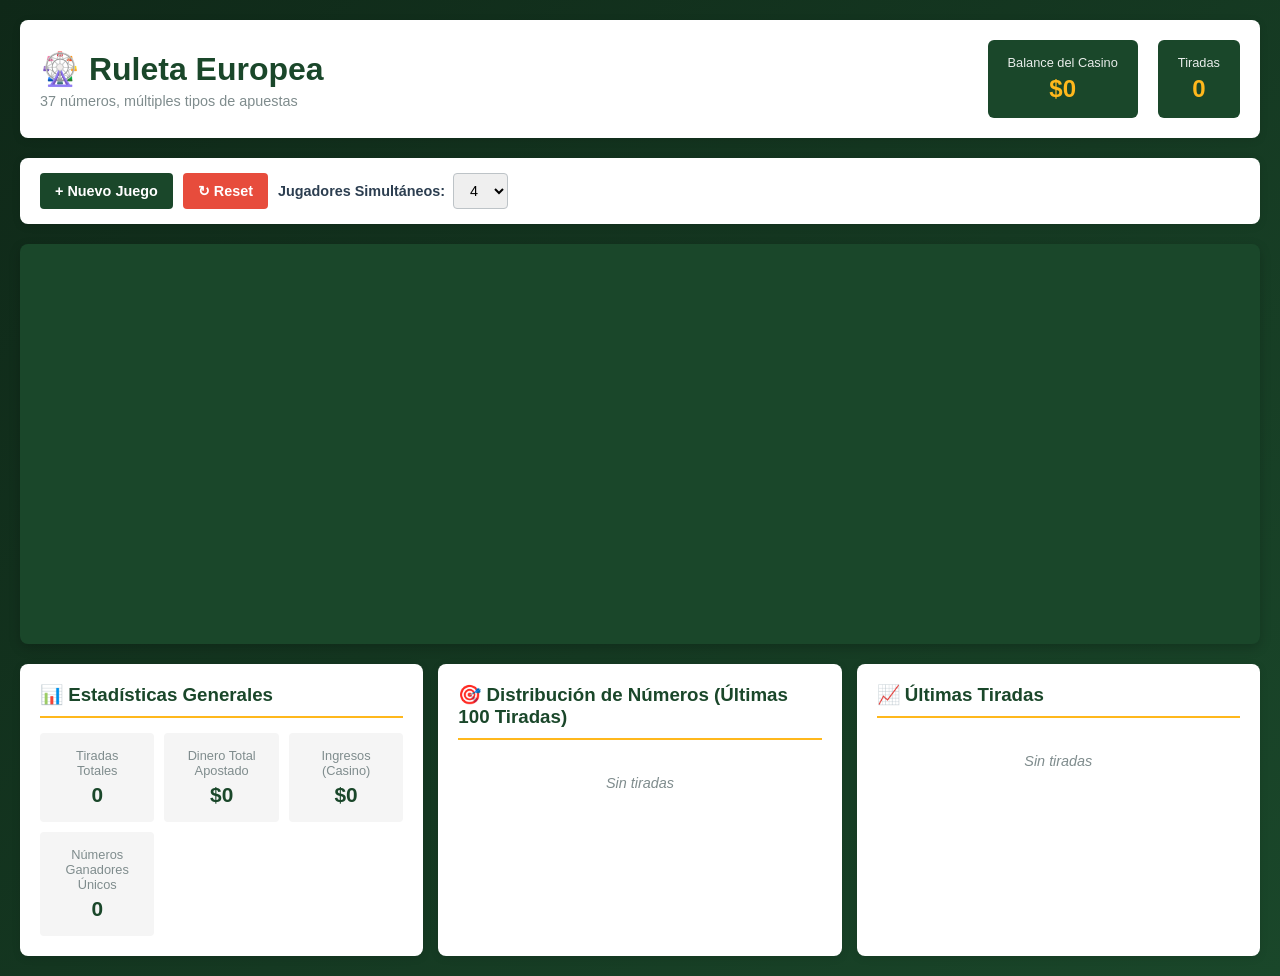
<file: roulette.html>
<!DOCTYPE html>
<html lang="es">
<head>
    <meta charset="UTF-8">
    <meta name="viewport" content="width=device-width, initial-scale=1.0">
    <title>Ruleta - Casino Simulator</title>
    <link rel="stylesheet" href="css/style.css">
    <link rel="stylesheet" href="css/roulette.css">
</head>
<body>
    <div class="container">
        <!-- Header -->
        <header class="header">
            <div class="header-content">
                <h1>🎡 Ruleta Europea</h1>
                <p class="subtitle">37 números, múltiples tipos de apuestas</p>
            </div>
            <div class="header-stats">
                <div class="stat-box">
                    <span class="label">Balance del Casino</span>
                    <span class="value" id="casinoBalance">$0</span>
                </div>
                <div class="stat-box">
                    <span class="label">Tiradas</span>
                    <span class="value" id="spinCount">0</span>
                </div>
            </div>
        </header>

        <!-- Controles Globales -->
        <section class="controls">
            <button id="newGameBtn" class="btn btn-primary">+ Nuevo Juego</button>
            <button id="resetBtn" class="btn btn-danger">↻ Reset</button>

            <div class="control-group">
                <label for="numPlayersSelect">Jugadores Simultáneos:</label>
                <select id="numPlayersSelect" class="select">
                    <option value="1">1</option>
                    <option value="2">2</option>
                    <option value="4" selected>4</option>
                </select>
            </div>
        </section>

        <!-- Área Principal (Mesas de Ruleta) -->
        <section class="canvas-area">
            <div id="rouletteContainer" class="roulette-container">
                <!-- Las mesas se crean dinámicamente aquí -->
            </div>
        </section>

        <!-- Dashboard de Estadísticas -->
        <section class="dashboard">
            <div class="dashboard-section">
                <h3>📊 Estadísticas Generales</h3>
                <div class="stats-grid">
                    <div class="stat">
                        <span class="stat-name">Tiradas Totales</span>
                        <span class="stat-value" id="totalSpins">0</span>
                    </div>
                    <div class="stat">
                        <span class="stat-name">Dinero Total Apostado</span>
                        <span class="stat-value" id="totalWagered">$0</span>
                    </div>
                    <div class="stat">
                        <span class="stat-name">Ingresos (Casino)</span>
                        <span class="stat-value" id="houseIncome">$0</span>
                    </div>
                    <div class="stat">
                        <span class="stat-name">Números Ganadores Únicos</span>
                        <span class="stat-value" id="uniqueNumbers">0</span>
                    </div>
                </div>
            </div>

            <div class="dashboard-section">
                <h3>🎯 Distribución de Números (Últimas 100 Tiradas)</h3>
                <div id="numberDistribution" class="number-dist">
                    <p class="placeholder">Sin tiradas</p>
                </div>
            </div>

            <div class="dashboard-section">
                <h3>📈 Últimas Tiradas</h3>
                <div id="recentSpins" class="recent-spins">
                    <p class="placeholder">Sin tiradas</p>
                </div>
            </div>
        </section>
    </div>

    <!-- Scripts -->
    <script src="js/lib/random.js"></script>
    <script src="js/lib/storage.js"></script>
    <script src="js/lib/currency.js"></script>
    <script src="js/simulation/client.js"></script>
    <script src="js/simulation/casino.js"></script>
    <script src="js/simulation/games/roulette.js"></script>
    <script src="js/render/roulette-renderer.js"></script>
    <script src="js/roulette-app.js"></script>
</body>
</html>
</file>
<file: casino-simulator/css/style.css>
/* Casino Simulator Styles */

:root {
  --primary: #1a472a;
  --primary-dark: #0f2818;
  --primary-light: #2d7a4d;
  --accent: #ffb81c;
  --accent-dark: #d99f00;
  --success: #2ecc71;
  --danger: #e74c3c;
  --warning: #f39c12;
  --dark: #2c3e50;
  --light: #ecf0f1;
  --text: #2c3e50;
  --text-light: #7f8c8d;
  --border: #bdc3c7;
  --bg: #f5f5f5;
}

* {
  margin: 0;
  padding: 0;
  box-sizing: border-box;
}

body {
  font-family: 'Segoe UI', Tahoma, Geneva, Verdana, sans-serif;
  background: linear-gradient(135deg, var(--primary-dark) 0%, var(--primary) 100%);
  color: var(--text);
  min-height: 100vh;
}

.container {
  max-width: 1400px;
  margin: 0 auto;
  padding: 20px;
}

/* Header */
.header {
  background: white;
  border-radius: 8px;
  padding: 20px;
  margin-bottom: 20px;
  box-shadow: 0 2px 8px rgba(0, 0, 0, 0.1);
  display: flex;
  justify-content: space-between;
  align-items: center;
  gap: 20px;
}

.header h1 {
  font-size: 2em;
  color: var(--primary);
  margin-bottom: 5px;
}

.subtitle {
  color: var(--text-light);
  font-size: 0.9em;
}

.header-stats {
  display: flex;
  gap: 20px;
}

.stat-box {
  background: var(--primary);
  color: white;
  padding: 15px 20px;
  border-radius: 6px;
  text-align: center;
}

.stat-box .label {
  display: block;
  font-size: 0.8em;
  opacity: 0.9;
  margin-bottom: 5px;
}

.stat-box .value {
  display: block;
  font-size: 1.5em;
  font-weight: bold;
  color: var(--accent);
}

/* Controls */
.controls {
  background: white;
  border-radius: 8px;
  padding: 15px 20px;
  margin-bottom: 20px;
  box-shadow: 0 2px 8px rgba(0, 0, 0, 0.1);
  display: flex;
  gap: 10px;
  flex-wrap: wrap;
  align-items: center;
}

.btn {
  padding: 10px 15px;
  border: none;
  border-radius: 4px;
  cursor: pointer;
  font-size: 0.9em;
  font-weight: 600;
  transition: all 0.2s ease;
}

.btn-primary {
  background: var(--primary);
  color: white;
}

.btn-primary:hover:not(:disabled) {
  background: var(--primary-dark);
  transform: translateY(-2px);
  box-shadow: 0 4px 12px rgba(26, 71, 42, 0.3);
}

.btn-secondary {
  background: var(--light);
  color: var(--text);
  border: 1px solid var(--border);
}

.btn-secondary:hover:not(:disabled) {
  background: var(--text);
  color: white;
}

.btn-danger {
  background: var(--danger);
  color: white;
}

.btn-danger:hover:not(:disabled) {
  background: #c0392b;
}

.btn-small {
  padding: 8px 12px;
  font-size: 0.85em;
}

.btn:disabled {
  opacity: 0.5;
  cursor: not-allowed;
}

.control-group {
  display: flex;
  gap: 8px;
  align-items: center;
}

.control-group label {
  font-size: 0.9em;
  font-weight: 600;
}

.select, .input {
  padding: 8px 12px;
  border: 1px solid var(--border);
  border-radius: 4px;
  font-size: 0.9em;
}

.input {
  width: 60px;
}

/* Canvas Area */
.canvas-area {
  background: var(--primary);
  border-radius: 8px;
  padding: 20px;
  margin-bottom: 20px;
  box-shadow: 0 4px 12px rgba(0, 0, 0, 0.2);
  min-height: 400px;
}

.tables-container {
  display: grid;
  grid-template-columns: repeat(auto-fit, minmax(300px, 1fr));
  gap: 15px;
}

.table-box {
  background: var(--primary-light);
  border: 2px solid var(--accent);
  border-radius: 8px;
  padding: 15px;
  color: white;
  min-height: 250px;
  display: flex;
  flex-direction: column;
  justify-content: space-between;
  box-shadow: 0 2px 8px rgba(0, 0, 0, 0.3);
}

.table-title {
  font-size: 1.1em;
  font-weight: bold;
  margin-bottom: 10px;
  border-bottom: 1px solid rgba(255, 255, 255, 0.3);
  padding-bottom: 8px;
}

.table-info {
  font-size: 0.9em;
  margin: 5px 0;
}

.table-players {
  flex: 1;
  display: flex;
  flex-direction: column;
  margin: 10px 0;
  font-size: 0.85em;
}

.player-item {
  background: rgba(0, 0, 0, 0.2);
  padding: 6px 8px;
  margin: 4px 0;
  border-radius: 3px;
  display: flex;
  justify-content: space-between;
}

.player-name {
  font-weight: 600;
}

.player-balance {
  color: var(--accent);
}

/* Dashboard */
.dashboard {
  display: grid;
  grid-template-columns: repeat(auto-fit, minmax(300px, 1fr));
  gap: 15px;
}

.dashboard-section {
  background: white;
  border-radius: 8px;
  padding: 20px;
  box-shadow: 0 2px 8px rgba(0, 0, 0, 0.1);
}

.dashboard-section h3 {
  color: var(--primary);
  margin-bottom: 15px;
  border-bottom: 2px solid var(--accent);
  padding-bottom: 10px;
}

.event-log {
  max-height: 250px;
  overflow-y: auto;
  font-size: 0.85em;
}

.event-item {
  padding: 8px 0;
  border-bottom: 1px solid var(--border);
  color: var(--text-light);
}

.event-item.income {
  color: var(--success);
}

.event-item.expense {
  color: var(--danger);
}

.clients-list {
  display: flex;
  flex-direction: column;
  gap: 10px;
}

.client-item {
  background: var(--bg);
  padding: 10px;
  border-radius: 4px;
  display: flex;
  justify-content: space-between;
  align-items: center;
}

.client-name {
  font-weight: 600;
  color: var(--primary);
}

.client-balance {
  color: var(--success);
  font-weight: 600;
}

.stats-grid {
  display: grid;
  grid-template-columns: repeat(auto-fit, minmax(100px, 1fr));
  gap: 10px;
}

.stat {
  background: var(--bg);
  padding: 15px;
  border-radius: 4px;
  text-align: center;
}

.stat-name {
  display: block;
  font-size: 0.8em;
  color: var(--text-light);
  margin-bottom: 5px;
}

.stat-value {
  display: block;
  font-size: 1.3em;
  font-weight: bold;
  color: var(--primary);
}

.placeholder {
  color: var(--text-light);
  font-style: italic;
  text-align: center;
  padding: 20px 0;
}

/* Footer */
.footer {
  text-align: center;
  padding: 20px;
  color: rgba(255, 255, 255, 0.7);
  font-size: 0.9em;
}

.timestamp {
  margin-top: 5px;
}

/* Responsive */
@media (max-width: 768px) {
  .header {
    flex-direction: column;
    align-items: flex-start;
  }

  .header-stats {
    width: 100%;
    flex-direction: column;
  }

  .controls {
    flex-direction: column;
  }

  .btn, .select, .input {
    width: 100%;
  }

  .tables-container {
    grid-template-columns: 1fr;
  }
}

/* Animaciones */
@keyframes spin {
  from {
    transform: rotate(0deg);
  }
  to {
    transform: rotate(360deg);
  }
}

.loading {
  animation: spin 1s linear infinite;
}
</file>
<file: css/agenda.css>
* {
    margin: 0;
    padding: 0;
    box-sizing: border-box;
}

:root {
    --primary: #6366f1;
    --primary-dark: #4f46e5;
    --primary-light: #818cf8;
    --secondary: #ec4899;
    --danger: #ef4444;
    --success: #22c55e;
    --warning: #f59e0b;
    --gray-50: #f9fafb;
    --gray-100: #f3f4f6;
    --gray-200: #e5e7eb;
    --gray-300: #d1d5db;
    --gray-600: #4b5563;
    --gray-700: #374151;
    --gray-900: #111827;
    --shadow-sm: 0 1px 2px 0 rgba(0, 0, 0, 0.05);
    --shadow-md: 0 4px 6px -1px rgba(0, 0, 0, 0.1);
    --shadow-lg: 0 10px 15px -3px rgba(0, 0, 0, 0.1);
}

@media (prefers-color-scheme: dark) {
    :root {
        --gray-50: #0f172a;
        --gray-100: #1e293b;
        --gray-200: #334155;
        --gray-300: #475569;
        --gray-600: #cbd5e1;
        --gray-700: #e2e8f0;
        --gray-900: #f1f5f9;
    }
}

html, body {
    height: 100%;
    font-family: -apple-system, BlinkMacSystemFont, 'Segoe UI', Roboto, Oxygen, Ubuntu, Cantarell, sans-serif;
    background: var(--gray-50);
    color: var(--gray-900);
}

/* App Container */
.app-container {
    display: flex;
    flex-direction: column;
    height: 100vh;
    overflow: hidden;
}

/* Header */
.app-header {
    background: var(--primary);
    color: white;
    padding: 1rem;
    display: flex;
    justify-content: space-between;
    align-items: center;
    box-shadow: var(--shadow-md);
    padding-top: max(1rem, env(safe-area-inset-top));
}

.app-header h1 {
    font-size: 1.5rem;
    font-weight: 600;
}

.header-actions {
    display: flex;
    gap: 0.5rem;
}

.icon-btn {
    background: rgba(255, 255, 255, 0.2);
    border: none;
    color: white;
    font-size: 1.25rem;
    padding: 0.5rem;
    border-radius: 0.5rem;
    cursor: pointer;
    transition: background 0.2s;
}

.icon-btn:active {
    background: rgba(255, 255, 255, 0.3);
}

/* Tabs */
.tabs {
    display: flex;
    border-bottom: 1px solid var(--gray-200);
    background: white;
    overflow-x: auto;
    scroll-behavior: smooth;
}

.tab {
    flex: 1;
    min-width: 100px;
    padding: 1rem;
    border: none;
    background: white;
    color: var(--gray-600);
    font-size: 0.95rem;
    font-weight: 500;
    cursor: pointer;
    border-bottom: 3px solid transparent;
    transition: all 0.3s;
}

.tab.active {
    color: var(--primary);
    border-bottom-color: var(--primary);
}

/* Main Content */
.app-main {
    flex: 1;
    overflow-y: auto;
    -webkit-overflow-scrolling: touch;
    padding-bottom: env(safe-area-inset-bottom);
}

.tab-content {
    display: none;
    padding: 1rem;
    animation: fadeIn 0.3s ease-in;
}

.tab-content.active {
    display: block;
}

@keyframes fadeIn {
    from { opacity: 0; }
    to { opacity: 1; }
}

/* Section Header */
.section-header {
    margin-bottom: 1rem;
}

.search-input {
    width: 100%;
    padding: 0.75rem;
    border: 1px solid var(--gray-200);
    border-radius: 0.5rem;
    font-size: 1rem;
    background: white;
}

.search-input:focus {
    outline: none;
    border-color: var(--primary);
    box-shadow: 0 0 0 3px rgba(99, 102, 241, 0.1);
}

/* Action Buttons */
.action-buttons {
    display: grid;
    grid-template-columns: 1fr 1fr;
    gap: 0.75rem;
    margin-bottom: 1.5rem;
}

/* Buttons */
.btn {
    padding: 0.75rem 1rem;
    border: none;
    border-radius: 0.5rem;
    font-size: 0.95rem;
    font-weight: 500;
    cursor: pointer;
    transition: all 0.2s;
    white-space: nowrap;
    text-align: center;
}

.btn-primary {
    background: var(--primary);
    color: white;
}

.btn-primary:active {
    background: var(--primary-dark);
    transform: scale(0.98);
}

.btn-secondary {
    background: var(--gray-200);
    color: var(--gray-900);
}

.btn-secondary:active {
    background: var(--gray-300);
}

.btn-danger {
    background: var(--danger);
    color: white;
}

.btn-danger:active {
    background: #dc2626;
}

/* Contacts List */
.contacts-list {
    display: flex;
    flex-direction: column;
    gap: 0.75rem;
}

.contact-card {
    background: white;
    border-radius: 0.75rem;
    padding: 1rem;
    box-shadow: var(--shadow-sm);
    display: flex;
    justify-content: space-between;
    align-items: center;
    cursor: pointer;
    transition: box-shadow 0.2s;
    border-left: 4px solid var(--primary);
}

.contact-card:active {
    box-shadow: var(--shadow-md);
}

.contact-info {
    flex: 1;
    min-width: 0;
}

.contact-name {
    font-weight: 600;
    font-size: 1rem;
    color: var(--gray-900);
    margin-bottom: 0.25rem;
}

.contact-details {
    font-size: 0.85rem;
    color: var(--gray-600);
    display: flex;
    flex-direction: column;
    gap: 0.15rem;
}

.contact-actions {
    display: flex;
    gap: 0.5rem;
    margin-left: 0.75rem;
}

.contact-btn {
    background: none;
    border: none;
    font-size: 1.25rem;
    cursor: pointer;
    padding: 0.25rem;
}

.empty-state {
    text-align: center;
    padding: 2rem 1rem;
    color: var(--gray-600);
}

.empty-state p {
    font-size: 2rem;
    margin-bottom: 0.5rem;
}

.empty-state small {
    display: block;
    font-size: 0.85rem;
}

/* Duplicates List */
.duplicates-list {
    display: flex;
    flex-direction: column;
    gap: 1rem;
}

.duplicate-group {
    background: white;
    border-radius: 0.75rem;
    padding: 1rem;
    box-shadow: var(--shadow-sm);
    border-left: 4px solid var(--warning);
}

.duplicate-group-title {
    font-weight: 600;
    margin-bottom: 0.75rem;
    color: var(--warning);
}

.duplicate-items {
    display: flex;
    flex-direction: column;
    gap: 0.5rem;
    margin-bottom: 1rem;
}

.duplicate-item {
    background: var(--gray-50);
    padding: 0.75rem;
    border-radius: 0.5rem;
    border-left: 2px solid var(--warning);
}

.duplicate-item-name {
    font-weight: 500;
    color: var(--gray-900);
}

.duplicate-item-meta {
    font-size: 0.8rem;
    color: var(--gray-600);
    margin-top: 0.25rem;
}

.duplicate-actions {
    display: flex;
    gap: 0.5rem;
}

/* Settings */
.settings-group {
    background: white;
    border-radius: 0.75rem;
    padding: 1rem;
    margin-bottom: 1rem;
    box-shadow: var(--shadow-sm);
}

.settings-group h3 {
    margin-bottom: 1rem;
    color: var(--gray-900);
    font-size: 1rem;
}

.settings-group .btn {
    width: 100%;
    margin-bottom: 0.5rem;
}

.settings-group .btn:last-child {
    margin-bottom: 0;
}

.version-text {
    text-align: center;
    color: var(--gray-600);
    font-size: 0.85rem;
    margin-top: 1rem;
}

/* Modal */
.modal {
    display: none;
    position: fixed;
    top: 0;
    left: 0;
    right: 0;
    bottom: 0;
    background: rgba(0, 0, 0, 0.5);
    z-index: 1000;
    animation: fadeIn 0.2s ease-in;
}

.modal.active {
    display: flex;
    align-items: flex-end;
}

.modal-content {
    background: white;
    width: 100%;
    border-radius: 1rem 1rem 0 0;
    max-height: 90vh;
    overflow-y: auto;
    -webkit-overflow-scrolling: touch;
    animation: slideUp 0.3s ease-out;
    margin-top: auto;
}

@keyframes slideUp {
    from {
        transform: translateY(100%);
    }
    to {
        transform: translateY(0);
    }
}

.modal-header {
    display: flex;
    justify-content: space-between;
    align-items: center;
    padding: 1rem;
    border-bottom: 1px solid var(--gray-200);
    position: sticky;
    top: 0;
    background: white;
    z-index: 10;
}

.modal-header h2 {
    font-size: 1.25rem;
}

.close-btn {
    background: none;
    border: none;
    font-size: 1.5rem;
    cursor: pointer;
    color: var(--gray-600);
}

/* Forms */
.contact-form, .merge-content {
    padding: 1rem;
}

.form-group {
    margin-bottom: 1.25rem;
}

.form-group label {
    display: block;
    font-weight: 500;
    margin-bottom: 0.5rem;
    color: var(--gray-900);
}

.form-group input,
.form-group textarea,
.form-group select {
    width: 100%;
    padding: 0.75rem;
    border: 1px solid var(--gray-200);
    border-radius: 0.5rem;
    font-size: 1rem;
    font-family: inherit;
    background: white;
    color: var(--gray-900);
}

.form-group input:focus,
.form-group textarea:focus,
.form-group select:focus {
    outline: none;
    border-color: var(--primary);
    box-shadow: 0 0 0 3px rgba(99, 102, 241, 0.1);
}

.form-actions {
    display: grid;
    grid-template-columns: 1fr 1fr;
    gap: 0.75rem;
    padding: 1rem;
    border-top: 1px solid var(--gray-200);
    position: sticky;
    bottom: 0;
    background: white;
}

/* Merge Content */
.merge-content {
    padding-bottom: 5rem;
}

.merge-option {
    background: var(--gray-50);
    border: 2px solid var(--gray-200);
    border-radius: 0.75rem;
    padding: 1rem;
    margin-bottom: 1rem;
    cursor: pointer;
    transition: all 0.2s;
}

.merge-option.selected {
    border-color: var(--primary);
    background: rgba(99, 102, 241, 0.05);
}

.merge-option-title {
    font-weight: 600;
    color: var(--gray-900);
    margin-bottom: 0.5rem;
}

.merge-option-details {
    font-size: 0.85rem;
    color: var(--gray-600);
}

/* Toast */
.toast {
    position: fixed;
    bottom: 1rem;
    left: 1rem;
    right: 1rem;
    background: var(--gray-900);
    color: white;
    padding: 1rem;
    border-radius: 0.5rem;
    box-shadow: var(--shadow-lg);
    z-index: 2000;
    display: none;
    animation: slideUp 0.3s ease-out;
    max-width: 500px;
    margin: 0 auto;
}

.toast.show {
    display: block;
}

.toast.success {
    background: var(--success);
}

.toast.error {
    background: var(--danger);
}

.toast.warning {
    background: var(--warning);
    color: var(--gray-900);
}

/* Responsive */
@media (min-width: 768px) {
    .app-header h1 {
        font-size: 2rem;
    }

    .action-buttons {
        grid-template-columns: 1fr 1fr;
    }

    .modal {
        align-items: center;
        justify-content: center;
    }

    .modal-content {
        border-radius: 1rem;
        width: 90%;
        max-width: 500px;
        max-height: 80vh;
    }

    .form-actions {
        grid-template-columns: 1fr 1fr;
    }

    .toast {
        left: auto;
        bottom: 2rem;
        right: 2rem;
        width: auto;
    }
}

/* Safe area */
@supports (padding: max(0px)) {
    .app-main {
        padding-right: env(safe-area-inset-right);
        padding-left: env(safe-area-inset-left);
    }
}

/* Print styles */
@media print {
    .app-header, .tabs, .action-buttons, .contact-actions, .form-actions {
        display: none;
    }

    .contact-card {
        break-inside: avoid;
        page-break-inside: avoid;
    }
}
</file>
<file: css/style.css>
/* Casino Simulator Styles */

:root {
  --primary: #1a472a;
  --primary-dark: #0f2818;
  --primary-light: #2d7a4d;
  --accent: #ffb81c;
  --accent-dark: #d99f00;
  --success: #2ecc71;
  --danger: #e74c3c;
  --warning: #f39c12;
  --dark: #2c3e50;
  --light: #ecf0f1;
  --text: #2c3e50;
  --text-light: #7f8c8d;
  --border: #bdc3c7;
  --bg: #f5f5f5;
}

* {
  margin: 0;
  padding: 0;
  box-sizing: border-box;
}

body {
  font-family: 'Segoe UI', Tahoma, Geneva, Verdana, sans-serif;
  background: linear-gradient(135deg, var(--primary-dark) 0%, var(--primary) 100%);
  color: var(--text);
  min-height: 100vh;
}

.container {
  max-width: 1400px;
  margin: 0 auto;
  padding: 20px;
}

/* Header */
.header {
  background: white;
  border-radius: 8px;
  padding: 20px;
  margin-bottom: 20px;
  box-shadow: 0 2px 8px rgba(0, 0, 0, 0.1);
  display: flex;
  justify-content: space-between;
  align-items: center;
  gap: 20px;
}

.header h1 {
  font-size: 2em;
  color: var(--primary);
  margin-bottom: 5px;
}

.subtitle {
  color: var(--text-light);
  font-size: 0.9em;
}

.header-stats {
  display: flex;
  gap: 20px;
}

.stat-box {
  background: var(--primary);
  color: white;
  padding: 15px 20px;
  border-radius: 6px;
  text-align: center;
}

.stat-box .label {
  display: block;
  font-size: 0.8em;
  opacity: 0.9;
  margin-bottom: 5px;
}

.stat-box .value {
  display: block;
  font-size: 1.5em;
  font-weight: bold;
  color: var(--accent);
}

/* Controls */
.controls {
  background: white;
  border-radius: 8px;
  padding: 15px 20px;
  margin-bottom: 20px;
  box-shadow: 0 2px 8px rgba(0, 0, 0, 0.1);
  display: flex;
  gap: 10px;
  flex-wrap: wrap;
  align-items: center;
}

.btn {
  padding: 10px 15px;
  border: none;
  border-radius: 4px;
  cursor: pointer;
  font-size: 0.9em;
  font-weight: 600;
  transition: all 0.2s ease;
}

.btn-primary {
  background: var(--primary);
  color: white;
}

.btn-primary:hover:not(:disabled) {
  background: var(--primary-dark);
  transform: translateY(-2px);
  box-shadow: 0 4px 12px rgba(26, 71, 42, 0.3);
}

.btn-secondary {
  background: var(--light);
  color: var(--text);
  border: 1px solid var(--border);
}

.btn-secondary:hover:not(:disabled) {
  background: var(--text);
  color: white;
}

.btn-danger {
  background: var(--danger);
  color: white;
}

.btn-danger:hover:not(:disabled) {
  background: #c0392b;
}

.btn-small {
  padding: 8px 12px;
  font-size: 0.85em;
}

.btn:disabled {
  opacity: 0.5;
  cursor: not-allowed;
}

.control-group {
  display: flex;
  gap: 8px;
  align-items: center;
}

.control-group label {
  font-size: 0.9em;
  font-weight: 600;
}

.select, .input {
  padding: 8px 12px;
  border: 1px solid var(--border);
  border-radius: 4px;
  font-size: 0.9em;
}

.input {
  width: 60px;
}

/* Canvas Area */
.canvas-area {
  background: var(--primary);
  border-radius: 8px;
  padding: 20px;
  margin-bottom: 20px;
  box-shadow: 0 4px 12px rgba(0, 0, 0, 0.2);
  min-height: 400px;
}

.tables-container {
  display: grid;
  grid-template-columns: repeat(auto-fit, minmax(300px, 1fr));
  gap: 15px;
}

.table-box {
  background: var(--primary-light);
  border: 2px solid var(--accent);
  border-radius: 8px;
  padding: 15px;
  color: white;
  min-height: 250px;
  display: flex;
  flex-direction: column;
  justify-content: space-between;
  box-shadow: 0 2px 8px rgba(0, 0, 0, 0.3);
}

.table-title {
  font-size: 1.1em;
  font-weight: bold;
  margin-bottom: 10px;
  border-bottom: 1px solid rgba(255, 255, 255, 0.3);
  padding-bottom: 8px;
}

.table-info {
  font-size: 0.9em;
  margin: 5px 0;
}

.table-players {
  flex: 1;
  display: flex;
  flex-direction: column;
  margin: 10px 0;
  font-size: 0.85em;
}

.player-item {
  background: rgba(0, 0, 0, 0.2);
  padding: 6px 8px;
  margin: 4px 0;
  border-radius: 3px;
  display: flex;
  justify-content: space-between;
}

.player-name {
  font-weight: 600;
}

.player-balance {
  color: var(--accent);
}

/* Dashboard */
.dashboard {
  display: grid;
  grid-template-columns: repeat(auto-fit, minmax(300px, 1fr));
  gap: 15px;
}

.dashboard-section {
  background: white;
  border-radius: 8px;
  padding: 20px;
  box-shadow: 0 2px 8px rgba(0, 0, 0, 0.1);
}

.dashboard-section h3 {
  color: var(--primary);
  margin-bottom: 15px;
  border-bottom: 2px solid var(--accent);
  padding-bottom: 10px;
}

.event-log {
  max-height: 250px;
  overflow-y: auto;
  font-size: 0.85em;
}

.event-item {
  padding: 8px 0;
  border-bottom: 1px solid var(--border);
  color: var(--text-light);
}

.event-item.income {
  color: var(--success);
}

.event-item.expense {
  color: var(--danger);
}

.clients-list {
  display: flex;
  flex-direction: column;
  gap: 10px;
}

.client-item {
  background: var(--bg);
  padding: 10px;
  border-radius: 4px;
  display: flex;
  justify-content: space-between;
  align-items: center;
}

.client-name {
  font-weight: 600;
  color: var(--primary);
}

.client-balance {
  color: var(--success);
  font-weight: 600;
}

.stats-grid {
  display: grid;
  grid-template-columns: repeat(auto-fit, minmax(100px, 1fr));
  gap: 10px;
}

.stat {
  background: var(--bg);
  padding: 15px;
  border-radius: 4px;
  text-align: center;
}

.stat-name {
  display: block;
  font-size: 0.8em;
  color: var(--text-light);
  margin-bottom: 5px;
}

.stat-value {
  display: block;
  font-size: 1.3em;
  font-weight: bold;
  color: var(--primary);
}

.placeholder {
  color: var(--text-light);
  font-style: italic;
  text-align: center;
  padding: 20px 0;
}

/* Footer */
.footer {
  text-align: center;
  padding: 20px;
  color: rgba(255, 255, 255, 0.7);
  font-size: 0.9em;
}

.timestamp {
  margin-top: 5px;
}

/* Responsive */
@media (max-width: 768px) {
  .header {
    flex-direction: column;
    align-items: flex-start;
  }

  .header-stats {
    width: 100%;
    flex-direction: column;
  }

  .controls {
    flex-direction: column;
  }

  .btn, .select, .input {
    width: 100%;
  }

  .tables-container {
    grid-template-columns: 1fr;
  }
}

/* Animaciones */
@keyframes spin {
  from {
    transform: rotate(0deg);
  }
  to {
    transform: rotate(360deg);
  }
}

.loading {
  animation: spin 1s linear infinite;
}
</file>
<file: css/blackjack.css>
/* Blackjack Specific Styles */

.blackjack-table {
  display: flex;
  justify-content: center;
  align-items: center;
  width: 100%;
  min-height: 600px;
  background: linear-gradient(135deg, rgba(26, 71, 42, 0.5) 0%, rgba(45, 122, 77, 0.5) 100%);
  border-radius: 12px;
  padding: 20px;
  margin: 20px 0;
}

.table-felt {
  width: 100%;
  max-width: 1000px;
  background: linear-gradient(135deg, #0f2818 0%, #1a472a 50%, #0f2818 100%);
  border: 3px solid #ffb81c;
  border-radius: 50%;
  padding: 40px;
  position: relative;
  box-shadow:
    inset 0 0 30px rgba(0, 0, 0, 0.5),
    0 0 30px rgba(255, 184, 28, 0.2);
  min-height: 500px;
  display: flex;
  flex-direction: column;
  justify-content: space-between;
}

/* Área del Dealer */
.dealer-area {
  text-align: center;
  margin-bottom: 40px;
  padding: 20px;
  background: rgba(255, 184, 28, 0.05);
  border: 2px dashed #ffb81c;
  border-radius: 10px;
}

.dealer-area h3 {
  color: #ffb81c;
  font-size: 1.2em;
  margin-bottom: 15px;
  text-shadow: 0 0 10px rgba(255, 184, 28, 0.5);
}

.dealer-hand {
  display: flex;
  justify-content: center;
  gap: 10px;
  margin: 10px 0;
  min-height: 100px;
}

.hand {
  display: flex;
  gap: 8px;
  flex-wrap: wrap;
  align-items: center;
  justify-content: center;
}

.card-item {
  position: relative;
  filter: drop-shadow(0 2px 4px rgba(0, 0, 0, 0.3));
}

.card-item svg {
  max-width: 60px;
  height: auto;
  border-radius: 4px;
}

.hand-value {
  font-size: 1.1em;
  font-weight: bold;
  color: #ffb81c;
  text-shadow: 0 0 5px rgba(255, 184, 28, 0.5);
  margin-top: 8px;
}

/* Posiciones de Jugadores */
.players-area {
  display: grid;
  grid-template-columns: repeat(auto-fit, minmax(150px, 1fr));
  gap: 20px;
  flex-grow: 1;
  margin: 30px 0;
}

.player-position {
  background: rgba(255, 255, 255, 0.03);
  border: 2px solid rgba(255, 184, 28, 0.3);
  border-radius: 8px;
  padding: 15px;
  text-align: center;
  transition: all 0.3s ease;
  min-height: 200px;
  display: flex;
  flex-direction: column;
  justify-content: space-between;
}

.player-position:hover {
  background: rgba(255, 184, 28, 0.05);
  border-color: #ffb81c;
  transform: translateY(-2px);
  box-shadow: 0 4px 12px rgba(255, 184, 28, 0.2);
}

.player-name {
  color: #ffffff;
  font-weight: bold;
  font-size: 0.95em;
  margin-bottom: 10px;
  text-overflow: ellipsis;
  overflow: hidden;
  white-space: nowrap;
}

.player-hand {
  display: flex;
  justify-content: center;
  gap: 6px;
  margin: 10px 0;
  flex-wrap: wrap;
  min-height: 80px;
}

.player-hand svg {
  max-width: 45px;
}

.player-bet {
  font-size: 0.85em;
  color: #ffb81c;
  margin-top: 10px;
  font-weight: 600;
  min-height: 25px;
  display: flex;
  align-items: center;
  justify-content: center;
}

.player-bet.win {
  color: #2ecc71;
  animation: pulse 0.6s ease;
}

.player-bet.loss {
  color: #e74c3c;
}

.player-bet.push {
  color: #f39c12;
}

.player-bet.blackjack {
  color: #1abc9c;
  font-weight: bold;
  animation: pulse 0.8s ease;
}

.player-bet.bust {
  color: #e74c3c;
  animation: shake 0.4s ease;
}

/* Table Info */
.table-info {
  display: flex;
  justify-content: space-between;
  align-items: center;
  padding: 15px;
  background: rgba(255, 184, 28, 0.1);
  border-radius: 6px;
  font-size: 0.9em;
}

.bet-limits {
  color: #ffb81c;
  font-weight: 600;
}

.table-message {
  color: #ffffff;
  font-style: italic;
  min-height: 20px;
}

.table-message.info {
  color: #3498db;
}

.table-message.success {
  color: #2ecc71;
  font-weight: bold;
}

.table-message.error {
  color: #e74c3c;
  font-weight: bold;
}

/* Animaciones */
@keyframes slideIn {
  from {
    opacity: 0;
    transform: translateY(20px);
  }
  to {
    opacity: 1;
    transform: translateY(0);
  }
}

@keyframes pulse {
  0%, 100% {
    transform: scale(1);
  }
  50% {
    transform: scale(1.05);
  }
}

@keyframes shake {
  0%, 100% {
    transform: translateX(0);
  }
  25% {
    transform: translateX(-5px);
  }
  75% {
    transform: translateX(5px);
  }
}

@keyframes cardFlip {
  0% {
    transform: rotateY(0deg);
    opacity: 1;
  }
  50% {
    opacity: 0.5;
  }
  100% {
    transform: rotateY(360deg);
    opacity: 1;
  }
}

/* Responsive */
@media (max-width: 768px) {
  .table-felt {
    padding: 20px;
    min-height: 400px;
  }

  .players-area {
    grid-template-columns: repeat(2, 1fr);
    gap: 10px;
  }

  .player-position {
    padding: 10px;
    min-height: 150px;
  }

  .dealer-area {
    margin-bottom: 20px;
  }

  .table-info {
    flex-direction: column;
    gap: 10px;
    text-align: center;
  }

  .player-hand svg {
    max-width: 35px;
  }
}

@media (max-width: 480px) {
  .blackjack-table {
    min-height: 400px;
    padding: 10px;
  }

  .table-felt {
    padding: 15px;
  }

  .players-area {
    grid-template-columns: 1fr;
  }

  .dealer-hand svg {
    max-width: 50px;
  }
}
</file>
<file: css/dashboard.css>
/* Dashboard Specific Styles */

.dashboard-main {
  display: flex;
  flex-direction: column;
  gap: 30px;
}

/* KPI Cards */
.kpi-cards {
  display: grid;
  grid-template-columns: repeat(auto-fit, minmax(200px, 1fr));
  gap: 20px;
}

.kpi-card {
  background: white;
  border-radius: 12px;
  padding: 25px;
  box-shadow: 0 2px 8px rgba(0, 0, 0, 0.1);
  border-left: 4px solid var(--primary);
  transition: all 0.3s ease;
}

.kpi-card:hover {
  transform: translateY(-4px);
  box-shadow: 0 4px 16px rgba(0, 0, 0, 0.15);
}

.kpi-label {
  font-size: 0.9em;
  color: var(--text-light);
  font-weight: 600;
  margin-bottom: 10px;
  text-transform: uppercase;
  letter-spacing: 0.5px;
}

.kpi-value {
  font-size: 2em;
  font-weight: bold;
  color: var(--primary);
  margin-bottom: 8px;
}

.kpi-trend {
  font-size: 0.85em;
  color: var(--text-light);
  font-weight: 500;
}

.kpi-trend.positive {
  color: #2ecc71;
}

.kpi-trend.negative {
  color: #e74c3c;
}

/* Charts Section */
.charts-section {
  display: grid;
  grid-template-columns: repeat(auto-fit, minmax(300px, 1fr));
  gap: 20px;
}

.chart-container {
  background: white;
  border-radius: 12px;
  padding: 25px;
  box-shadow: 0 2px 8px rgba(0, 0, 0, 0.1);
}

.chart-container h3 {
  color: var(--primary);
  margin-bottom: 20px;
  border-bottom: 2px solid var(--accent);
  padding-bottom: 10px;
}

.chart-container canvas {
  width: 100%;
  height: auto;
}

/* Tables Section */
.tables-section {
  display: grid;
  grid-template-columns: repeat(auto-fit, minmax(350px, 1fr));
  gap: 20px;
}

.table-info,
.players-ranking {
  background: white;
  border-radius: 12px;
  padding: 25px;
  box-shadow: 0 2px 8px rgba(0, 0, 0, 0.1);
}

.table-info h3,
.players-ranking h3 {
  color: var(--primary);
  margin-bottom: 20px;
  border-bottom: 2px solid var(--accent);
  padding-bottom: 10px;
}

.tables-grid {
  display: grid;
  grid-template-columns: repeat(auto-fit, minmax(150px, 1fr));
  gap: 12px;
}

.table-card {
  background: linear-gradient(135deg, #f5f5f5 0%, #e8e8e8 100%);
  border-radius: 8px;
  padding: 15px;
  border-left: 3px solid var(--accent);
  font-size: 0.85em;
}

.table-card.active {
  background: linear-gradient(135deg, #e8f5e9 0%, #c8e6c9 100%);
  border-color: #2ecc71;
}

.table-card.idle {
  background: linear-gradient(135deg, #fff3e0 0%, #ffe0b2 100%);
  border-color: #f39c12;
}

.table-name {
  font-weight: bold;
  color: var(--primary);
  margin-bottom: 8px;
}

.table-stat {
  display: flex;
  justify-content: space-between;
  padding: 4px 0;
}

.table-stat .label {
  color: var(--text-light);
}

.table-stat .value {
  font-weight: 600;
  color: var(--primary);
}

/* Players Ranking */
.ranking-list {
  display: flex;
  flex-direction: column;
  gap: 8px;
  max-height: 400px;
  overflow-y: auto;
}

.ranking-item {
  display: grid;
  grid-template-columns: 40px 1fr 80px;
  gap: 12px;
  align-items: center;
  padding: 12px;
  background: #f9f9f9;
  border-radius: 6px;
  border-left: 3px solid var(--accent);
}

.rank {
  font-weight: bold;
  font-size: 1.1em;
  color: var(--primary);
  text-align: center;
}

.player-info {
  min-width: 0;
}

.player-info .name {
  font-weight: 600;
  color: var(--text);
  font-size: 0.9em;
  overflow: hidden;
  text-overflow: ellipsis;
  white-space: nowrap;
}

.player-info .stats {
  font-size: 0.8em;
  color: var(--text-light);
  margin-top: 2px;
}

.profit {
  font-weight: bold;
  text-align: right;
  font-size: 0.9em;
}

.profit.positive {
  color: #2ecc71;
}

.profit.negative {
  color: #e74c3c;
}

/* Transaction History */
.history-section {
  background: white;
  border-radius: 12px;
  padding: 25px;
  box-shadow: 0 2px 8px rgba(0, 0, 0, 0.1);
}

.history-section h3 {
  color: var(--primary);
  margin-bottom: 20px;
  border-bottom: 2px solid var(--accent);
  padding-bottom: 10px;
}

.transaction-list {
  max-height: 300px;
  overflow-y: auto;
}

.transaction-item {
  display: grid;
  grid-template-columns: 70px 1fr 120px;
  gap: 15px;
  align-items: center;
  padding: 12px;
  border-bottom: 1px solid #e0e0e0;
  font-size: 0.9em;
}

.transaction-item .time {
  font-family: monospace;
  color: var(--text-light);
  font-size: 0.85em;
}

.transaction-item .description {
  color: var(--text);
  font-weight: 500;
}

.transaction-item .amount {
  font-weight: bold;
  text-align: right;
}

.transaction-item .amount.positive {
  color: #2ecc71;
}

.transaction-item .amount.negative {
  color: #e74c3c;
}

/* Casino Controls */
.casino-controls {
  background: white;
  border-radius: 12px;
  padding: 25px;
  box-shadow: 0 2px 8px rgba(0, 0, 0, 0.1);
}

.casino-controls h3 {
  color: var(--primary);
  margin-bottom: 20px;
  border-bottom: 2px solid var(--accent);
  padding-bottom: 10px;
}

.controls-grid {
  display: grid;
  grid-template-columns: repeat(auto-fit, minmax(200px, 1fr));
  gap: 15px;
  align-items: flex-end;
}

.control-group {
  display: flex;
  flex-direction: column;
  gap: 6px;
}

.control-group label {
  font-weight: 600;
  font-size: 0.9em;
  color: var(--text);
}

.control-group .input,
.control-group .select {
  padding: 8px 12px;
  border: 1px solid var(--border);
  border-radius: 4px;
  font-size: 0.9em;
}

.help-text {
  font-size: 0.75em;
  color: var(--text-light);
  font-style: italic;
}

.placeholder {
  color: var(--text-light);
  font-style: italic;
  text-align: center;
  padding: 20px 0;
  font-size: 0.9em;
}

/* Responsive */
@media (max-width: 1024px) {
  .kpi-cards {
    grid-template-columns: repeat(2, 1fr);
  }

  .charts-section,
  .tables-section {
    grid-template-columns: 1fr;
  }
}

@media (max-width: 768px) {
  .dashboard-main {
    gap: 20px;
  }

  .kpi-cards {
    grid-template-columns: 1fr;
  }

  .kpi-card {
    padding: 15px;
  }

  .chart-container,
  .table-info,
  .players-ranking,
  .history-section,
  .casino-controls {
    padding: 15px;
  }

  .controls-grid {
    grid-template-columns: 1fr;
  }

  .ranking-item,
  .transaction-item {
    grid-template-columns: 1fr;
  }

  .rank,
  .profit,
  .transaction-item .time {
    text-align: left;
  }
}
</file>
<file: css/poker.css>
/* Poker Specific Styles */

.poker-table {
  display: flex;
  justify-content: center;
  align-items: center;
  width: 100%;
  min-height: 700px;
  background: linear-gradient(135deg, rgba(26, 71, 42, 0.5) 0%, rgba(45, 122, 77, 0.5) 100%);
  border-radius: 12px;
  padding: 20px;
  margin: 20px 0;
}

.poker-felt {
  width: 100%;
  max-width: 900px;
  height: 600px;
  background: radial-gradient(ellipse at center, #0f5c2d 0%, #0a3a1a 100%);
  border: 4px solid #ffb81c;
  border-radius: 50%;
  padding: 40px;
  position: relative;
  box-shadow:
    inset 0 0 40px rgba(0, 0, 0, 0.5),
    0 0 40px rgba(255, 184, 28, 0.3);
  display: flex;
  flex-direction: column;
  align-items: center;
  justify-content: space-between;
}

/* Community Cards */
.community-area {
  text-align: center;
  margin-top: 20px;
}

.community-area h3 {
  color: #ffb81c;
  font-size: 0.9em;
  margin-bottom: 10px;
  text-shadow: 0 0 10px rgba(255, 184, 28, 0.5);
  letter-spacing: 2px;
}

.community-cards {
  display: flex;
  justify-content: center;
  gap: 8px;
  min-height: 100px;
  align-items: center;
}

.community-card {
  animation: slideIn 0.3s ease;
}

.empty-slot {
  width: 50px;
  height: 70px;
  border: 2px dashed rgba(255, 184, 28, 0.3);
  border-radius: 4px;
  background: rgba(0, 0, 0, 0.2);
}

/* Pot Display */
.pot-display {
  position: absolute;
  top: 40px;
  left: 50%;
  transform: translateX(-50%);
  background: rgba(0, 0, 0, 0.6);
  padding: 12px 20px;
  border-radius: 8px;
  text-align: center;
}

.pot-label {
  color: #ffb81c;
  font-size: 0.85em;
  font-weight: bold;
  letter-spacing: 1px;
}

.pot-value {
  color: #2ecc71;
  font-size: 1.8em;
  font-weight: bold;
  text-shadow: 0 0 10px rgba(46, 204, 113, 0.5);
}

/* Seats Circular Layout */
.seats-circle {
  position: absolute;
  width: 100%;
  height: 100%;
  top: 0;
  left: 0;
}

.seat {
  position: absolute;
  width: 100px;
  height: 120px;
  background: rgba(255, 255, 255, 0.03);
  border: 2px solid rgba(255, 184, 28, 0.2);
  border-radius: 8px;
  padding: 10px;
  text-align: center;
  display: flex;
  flex-direction: column;
  align-items: center;
  justify-content: space-between;
  transition: all 0.3s ease;
  color: white;
}

.seat.active {
  background: rgba(255, 184, 28, 0.15);
  border-color: #ffb81c;
  box-shadow: 0 0 15px rgba(255, 184, 28, 0.3);
  transform: scale(1.05);
}

.seat.folded {
  opacity: 0.5;
  border-color: #e74c3c;
}

/* Seat Positions (6 players in circle) */
.seat-0 { top: 20px; left: 50%; transform: translateX(-50%); }
.seat-1 { top: 80px; right: 40px; }
.seat-2 { bottom: 80px; right: 40px; }
.seat-3 { bottom: 20px; left: 50%; transform: translateX(-50%); }
.seat-4 { bottom: 80px; left: 40px; }
.seat-5 { top: 80px; left: 40px; }

.player-name {
  font-weight: bold;
  font-size: 0.85em;
  white-space: nowrap;
  overflow: hidden;
  text-overflow: ellipsis;
  width: 100%;
}

.player-balance {
  font-size: 0.75em;
  color: #ffb81c;
  font-weight: 600;
}

.player-hand {
  display: flex;
  gap: 4px;
  margin: 4px 0;
  min-height: 30px;
  align-items: center;
}

.player-action {
  font-size: 0.75em;
  color: #2ecc71;
  font-weight: bold;
  opacity: 0;
  transition: opacity 0.3s ease;
}

.player-action.show {
  opacity: 1;
  animation: pulse 0.6s ease;
}

/* Game Info */
.game-info {
  position: absolute;
  bottom: 40px;
  left: 50%;
  transform: translateX(-50%);
  background: rgba(0, 0, 0, 0.6);
  padding: 12px 20px;
  border-radius: 8px;
  text-align: center;
  color: white;
}

.round-info {
  color: #ffb81c;
  font-size: 1.1em;
  font-weight: bold;
  margin-bottom: 5px;
  text-shadow: 0 0 10px rgba(255, 184, 28, 0.5);
}

.action-player {
  color: #ffffff;
  font-size: 0.9em;
  font-style: italic;
}

/* Animaciones */
@keyframes slideIn {
  from {
    opacity: 0;
    transform: translateY(20px);
  }
  to {
    opacity: 1;
    transform: translateY(0);
  }
}

@keyframes pulse {
  0%, 100% {
    transform: scale(1);
  }
  50% {
    transform: scale(1.1);
  }
}

/* Responsive */
@media (max-width: 1024px) {
  .poker-felt {
    height: auto;
    aspect-ratio: 4/3;
    padding: 30px;
  }

  .seat {
    width: 85px;
    height: 100px;
    font-size: 0.85em;
  }

  .pot-display {
    top: 20px;
    padding: 10px 15px;
  }

  .game-info {
    bottom: 30px;
    padding: 10px 15px;
    font-size: 0.9em;
  }
}

@media (max-width: 768px) {
  .poker-table {
    min-height: 500px;
    padding: 10px;
  }

  .poker-felt {
    padding: 20px;
  }

  .seat {
    width: 70px;
    height: 85px;
    padding: 8px;
    font-size: 0.75em;
  }

  .community-cards {
    gap: 4px;
  }

  .empty-slot,
  .community-card {
    width: 40px;
    height: 55px;
  }
}

@media (max-width: 480px) {
  .poker-table {
    min-height: 400px;
  }

  .poker-felt {
    border-width: 2px;
    padding: 15px;
  }

  .seat {
    width: 60px;
    height: 75px;
    font-size: 0.7em;
  }

  .empty-slot,
  .community-card {
    width: 35px;
    height: 50px;
    font-size: 0.7em;
  }

  .pot-label,
  .round-info {
    font-size: 0.9em;
  }
}
</file>
<file: css/roulette.css>
/* Roulette Specific Styles */

.roulette-table {
  display: grid;
  grid-template-columns: 1fr 1fr;
  gap: 30px;
  background: linear-gradient(135deg, rgba(26, 71, 42, 0.3) 0%, rgba(45, 122, 77, 0.3) 100%);
  padding: 30px;
  border-radius: 12px;
  margin: 20px 0;
}

.roulette-wheel {
  display: flex;
  justify-content: center;
  align-items: center;
  position: relative;
  background: #f5f5f5;
  border-radius: 12px;
  padding: 20px;
  box-shadow: 0 4px 12px rgba(0, 0, 0, 0.2);
}

.roulette-wheel canvas {
  max-width: 100%;
  height: auto;
  border-radius: 8px;
}

.winning-number {
  position: absolute;
  top: 20px;
  left: 20px;
  background: rgba(0, 0, 0, 0.8);
  color: #ffb81c;
  padding: 10px 15px;
  border-radius: 6px;
  font-weight: bold;
  opacity: 0;
  transition: opacity 0.3s ease;
}

.winning-number.show {
  opacity: 1;
  animation: slideDown 0.5s ease;
}

/* Betting Area */
.betting-area {
  background: white;
  border-radius: 12px;
  padding: 20px;
  box-shadow: 0 2px 8px rgba(0, 0, 0, 0.1);
}

.betting-area h3 {
  color: var(--primary);
  margin-bottom: 15px;
  border-bottom: 2px solid var(--accent);
  padding-bottom: 10px;
}

.bet-buttons {
  display: grid;
  grid-template-columns: repeat(auto-fit, minmax(120px, 1fr));
  gap: 10px;
  margin-bottom: 20px;
}

.bet-btn {
  padding: 12px;
  border: 2px solid transparent;
  border-radius: 6px;
  cursor: pointer;
  font-weight: 600;
  font-size: 0.9em;
  transition: all 0.2s ease;
  background: #ecf0f1;
  color: var(--text);
}

.bet-btn:hover {
  transform: translateY(-2px);
  box-shadow: 0 4px 12px rgba(0, 0, 0, 0.15);
  border-color: var(--accent);
}

.bet-btn.red {
  background: #ffebee;
  color: #e74c3c;
  border-color: #e74c3c;
}

.bet-btn.black {
  background: #eceff1;
  color: #2c3e50;
  border-color: #2c3e50;
}

.bet-btn.green {
  background: #e8f5e9;
  color: #2ecc71;
  border-color: #2ecc71;
}

.bet-btn.yellow {
  background: #fff8e1;
  color: #f39c12;
  border-color: #f39c12;
}

/* Apuesta a número */
.number-input {
  display: flex;
  gap: 8px;
  margin-bottom: 20px;
  align-items: center;
}

.number-input label {
  font-weight: 600;
  font-size: 0.9em;
}

.number-input .input {
  width: 60px;
}

.number-input .btn {
  flex-shrink: 0;
}

/* Controles de giro */
.spin-controls {
  display: flex;
  gap: 10px;
  margin-top: 20px;
}

.spin-controls .btn {
  flex: 1;
  padding: 14px;
  font-size: 1em;
  font-weight: bold;
}

/* Resumen de apuestas */
.bets-summary {
  background: #f9f9f9;
  border-radius: 8px;
  padding: 15px;
  margin-top: 20px;
}

.bets-summary h4 {
  color: var(--primary);
  margin-bottom: 10px;
  font-size: 0.95em;
}

.bets-list {
  max-height: 150px;
  overflow-y: auto;
  margin-bottom: 10px;
}

.bet-item {
  display: flex;
  justify-content: space-between;
  padding: 6px 0;
  border-bottom: 1px solid #e0e0e0;
  font-size: 0.9em;
}

.bet-item span:first-child {
  color: var(--text);
  font-weight: 500;
}

.bet-item span:last-child {
  color: #f39c12;
  font-weight: 600;
}

.total-bet {
  padding-top: 10px;
  border-top: 2px solid var(--primary);
  font-weight: bold;
  color: var(--primary);
  font-size: 1em;
}

/* Resultados */
.results {
  background: #f9f9f9;
  border-radius: 8px;
  padding: 15px;
  margin-top: 20px;
}

.results h4 {
  color: var(--primary);
  margin-bottom: 10px;
  font-size: 0.95em;
}

.results-list {
  max-height: 200px;
  overflow-y: auto;
}

.result-item {
  display: flex;
  justify-content: space-between;
  padding: 8px;
  margin-bottom: 5px;
  border-radius: 4px;
  font-size: 0.9em;
  font-weight: 600;
}

.result-item.win {
  background: #e8f5e9;
  color: #2ecc71;
}

.result-item.loss {
  background: #ffebee;
  color: #e74c3c;
}

.placeholder {
  color: var(--text-light);
  font-style: italic;
  text-align: center;
  padding: 20px 0;
  font-size: 0.9em;
}

/* Animaciones */
@keyframes slideDown {
  from {
    opacity: 0;
    transform: translateY(-20px);
  }
  to {
    opacity: 1;
    transform: translateY(0);
  }
}

@keyframes spin {
  from {
    transform: rotate(0deg);
  }
  to {
    transform: rotate(360deg);
  }
}

/* Responsive */
@media (max-width: 1024px) {
  .roulette-table {
    grid-template-columns: 1fr;
    gap: 20px;
  }
}

@media (max-width: 768px) {
  .roulette-table {
    padding: 15px;
  }

  .betting-area {
    padding: 15px;
  }

  .bet-buttons {
    grid-template-columns: repeat(2, 1fr);
    gap: 8px;
  }

  .bet-btn {
    padding: 10px;
    font-size: 0.85em;
  }

  .number-input {
    flex-direction: column;
    align-items: stretch;
  }

  .number-input .input {
    width: 100%;
  }

  .spin-controls {
    flex-direction: column;
  }
}

@media (max-width: 480px) {
  .roulette-table {
    padding: 10px;
  }

  .roulette-wheel {
    padding: 10px;
  }

  .bet-buttons {
    grid-template-columns: 1fr;
  }

  .betting-area h3,
  .bets-summary h4,
  .results h4 {
    font-size: 0.95em;
  }
}
</file>
